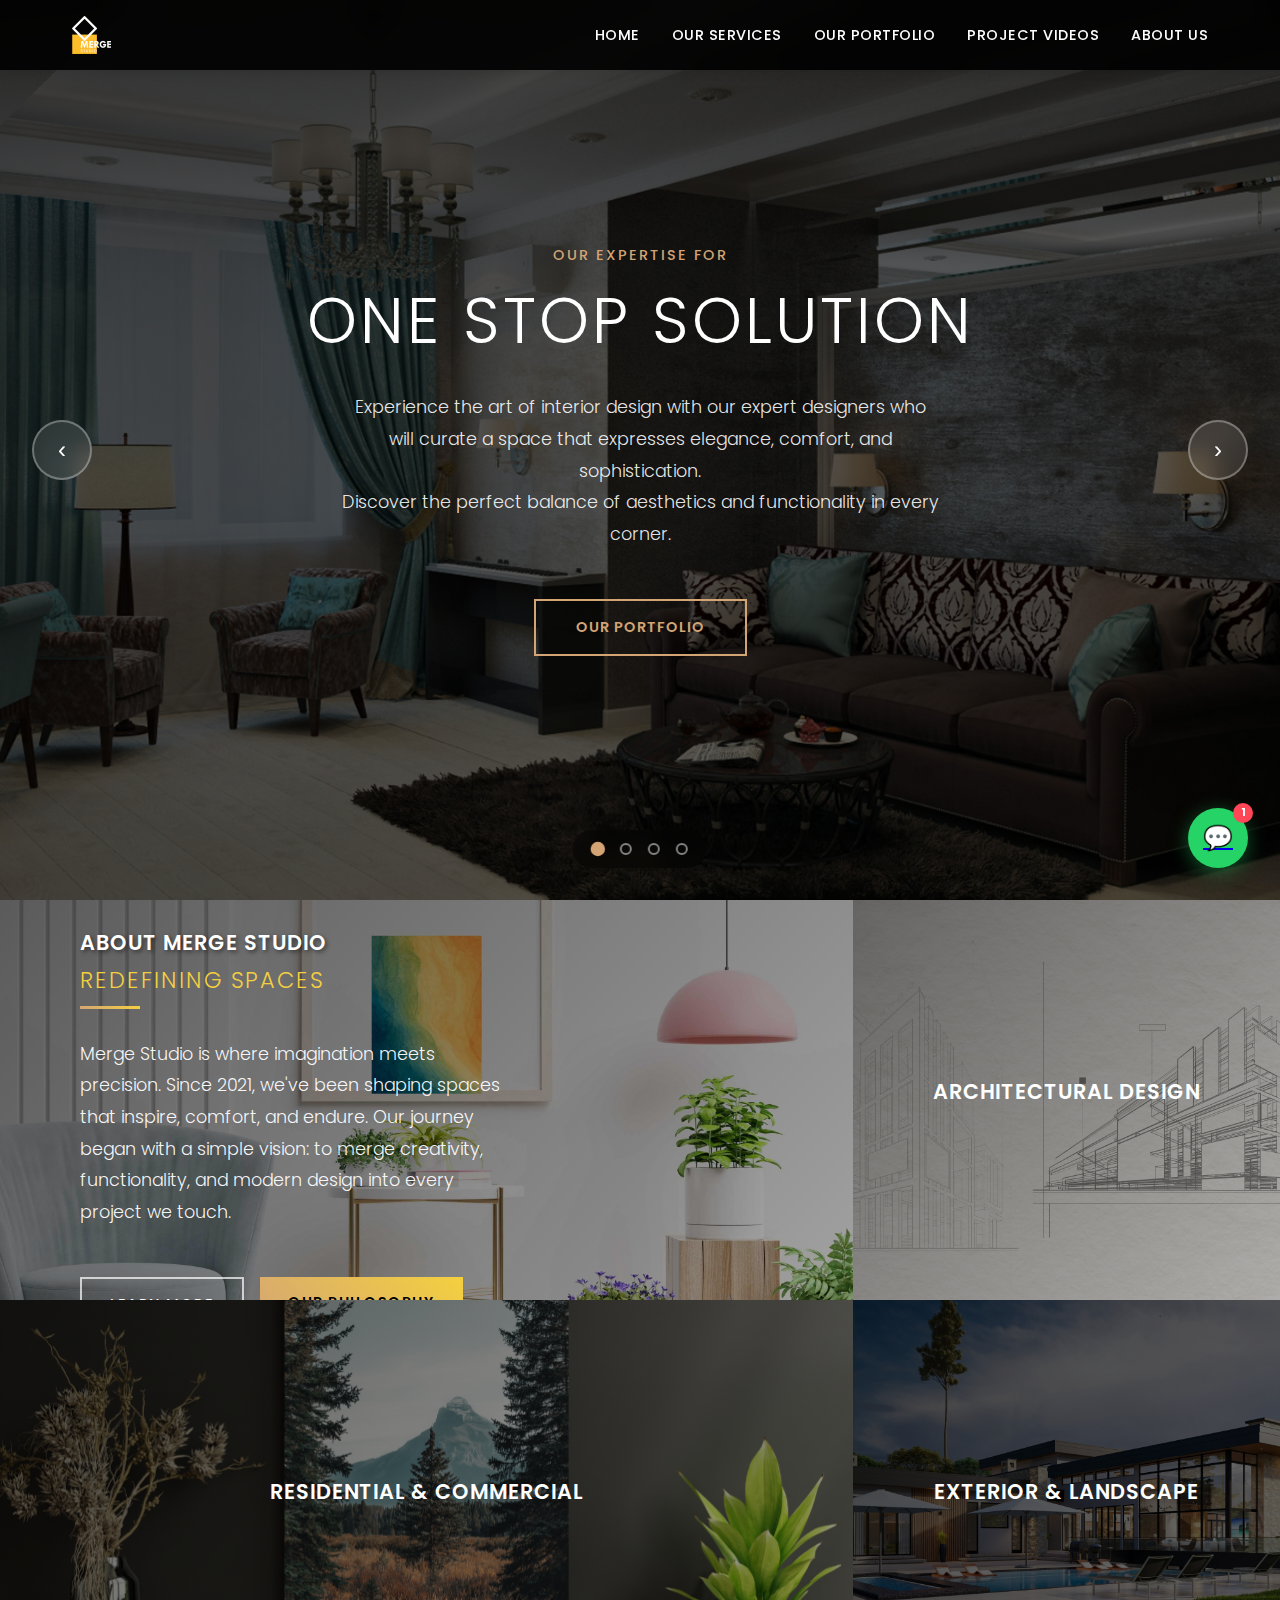
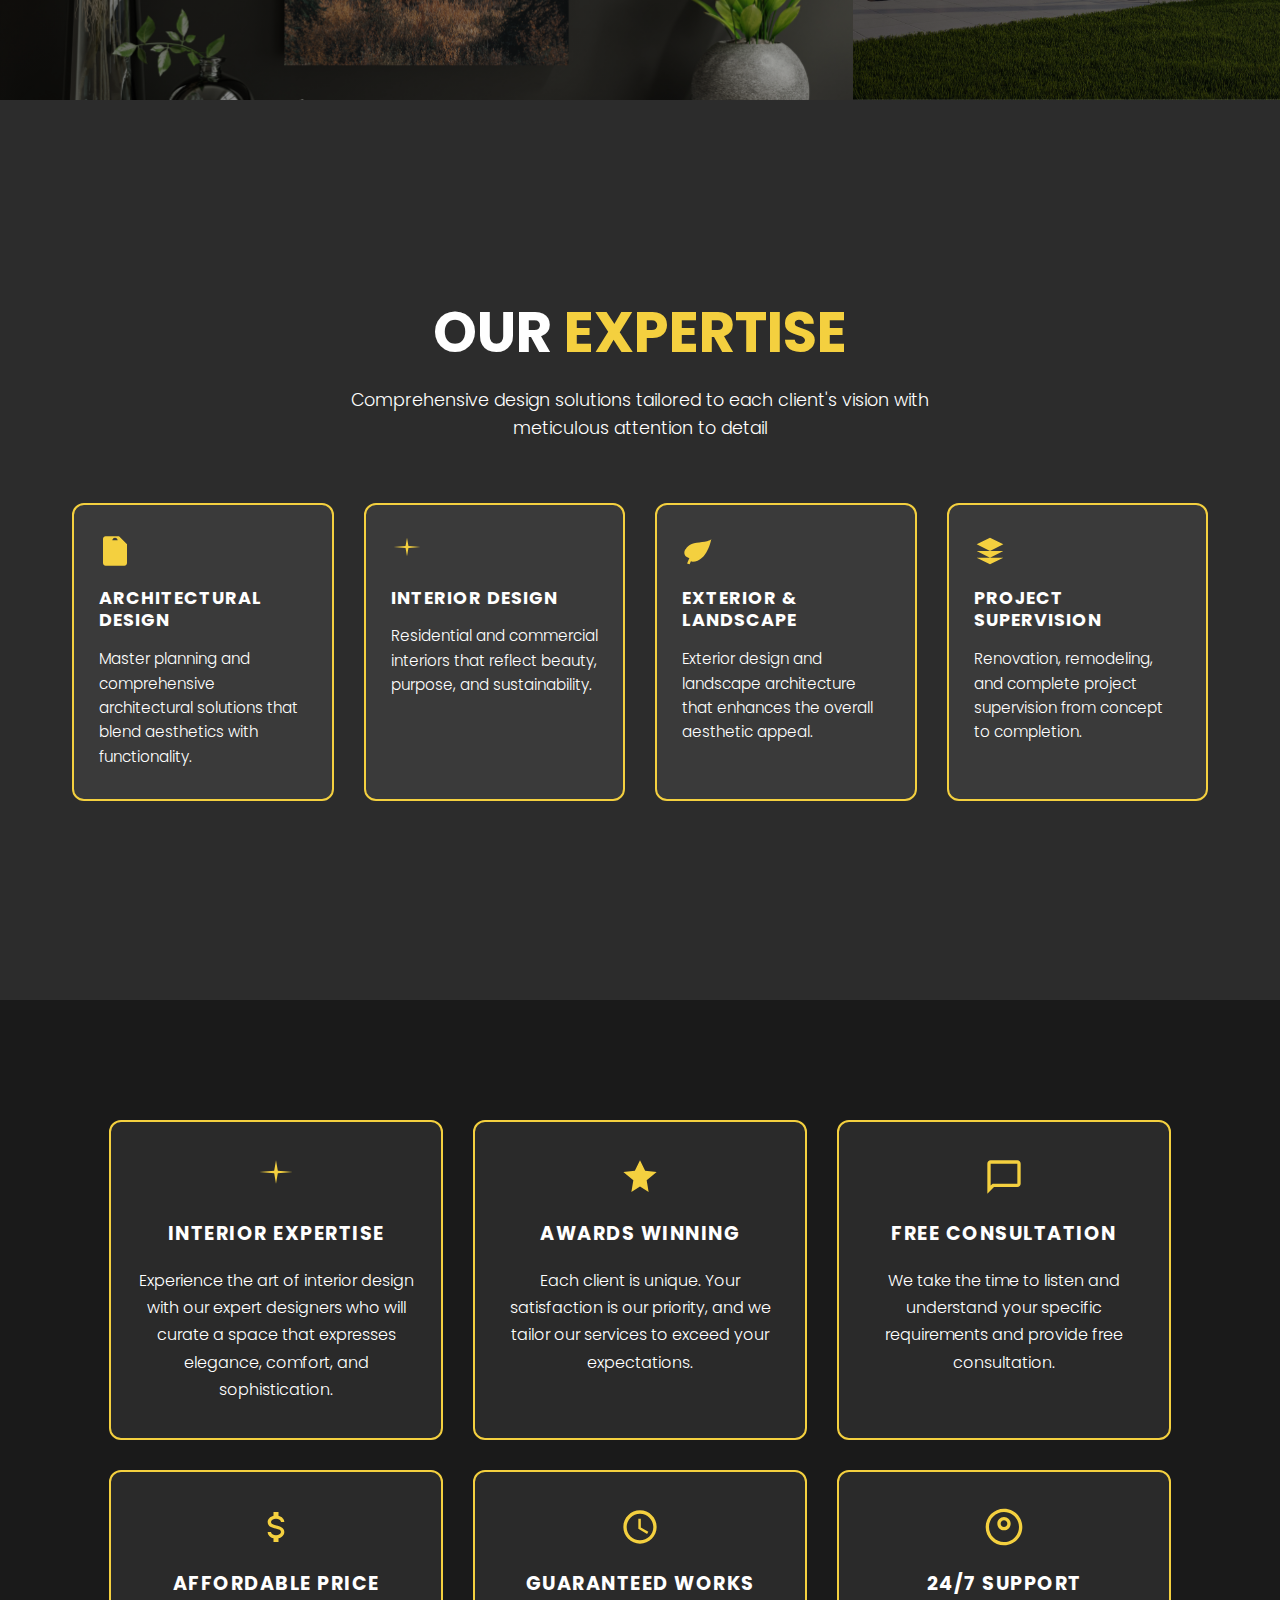
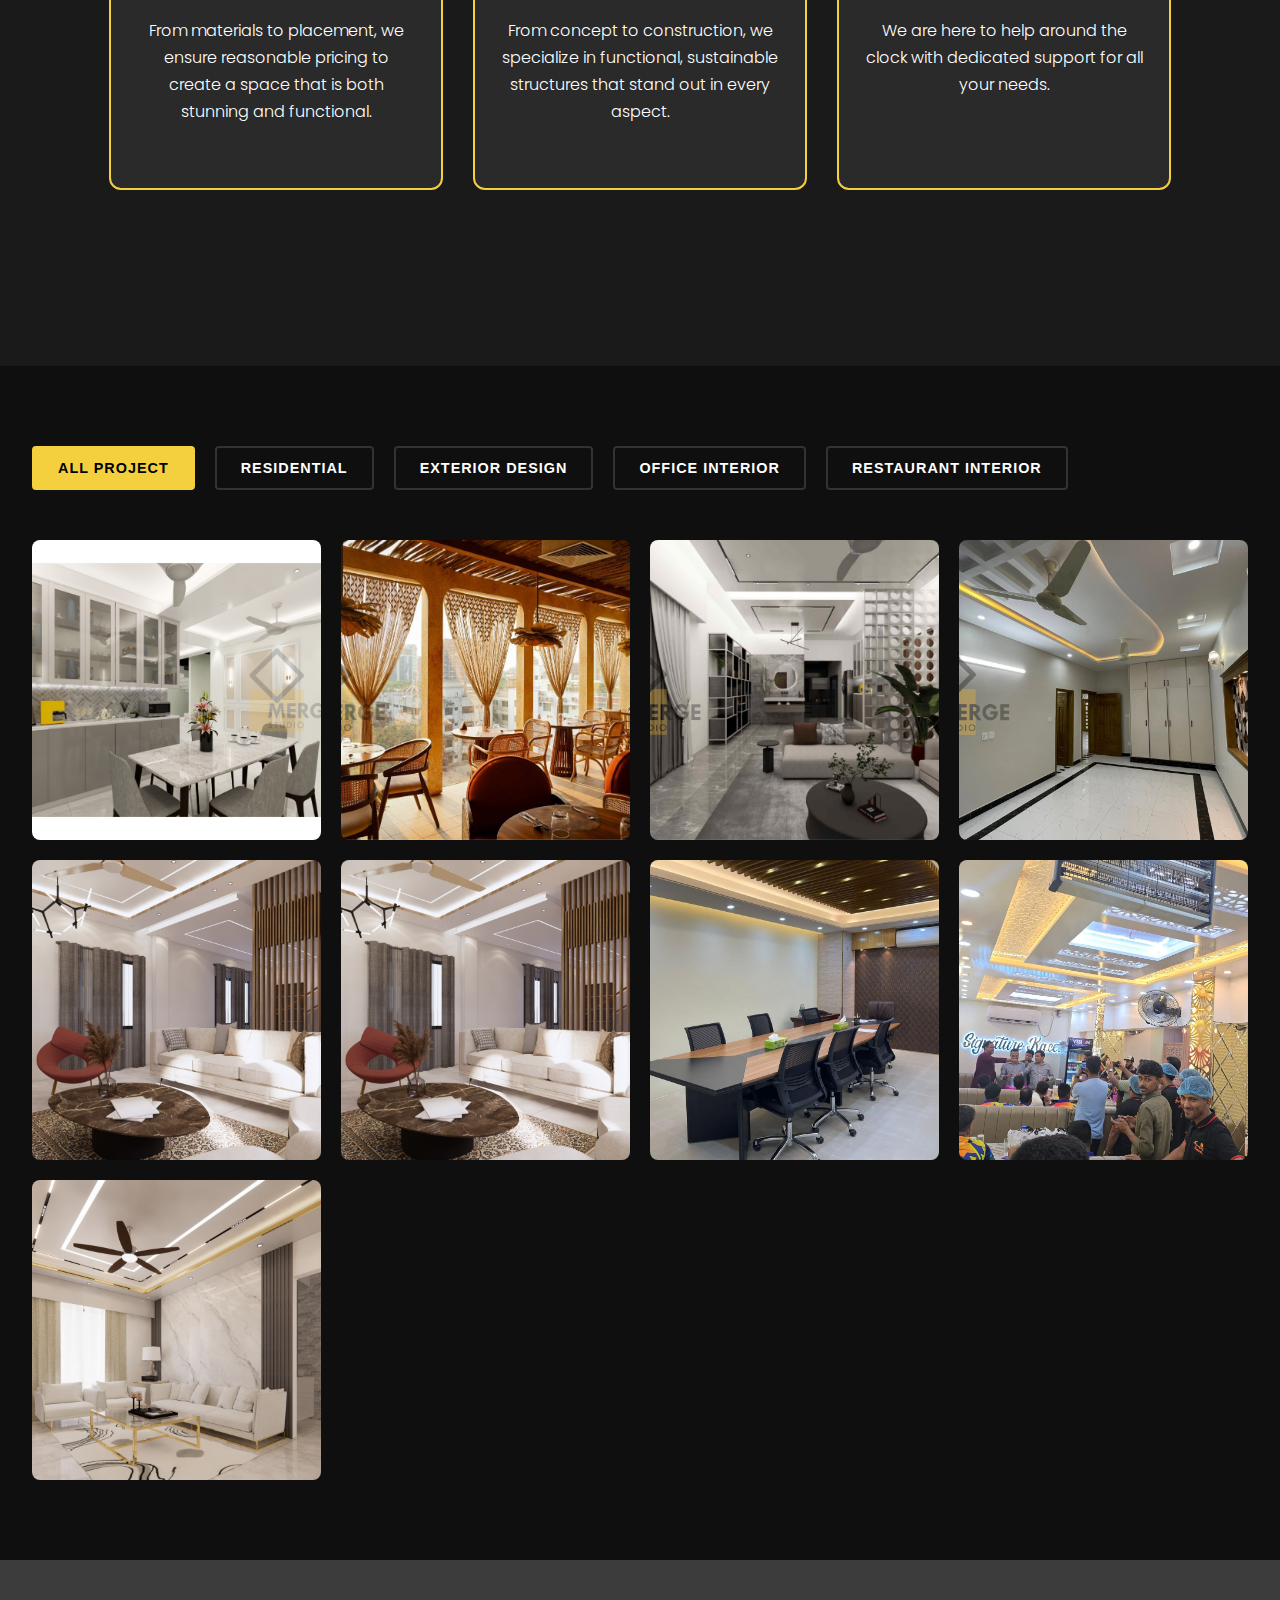
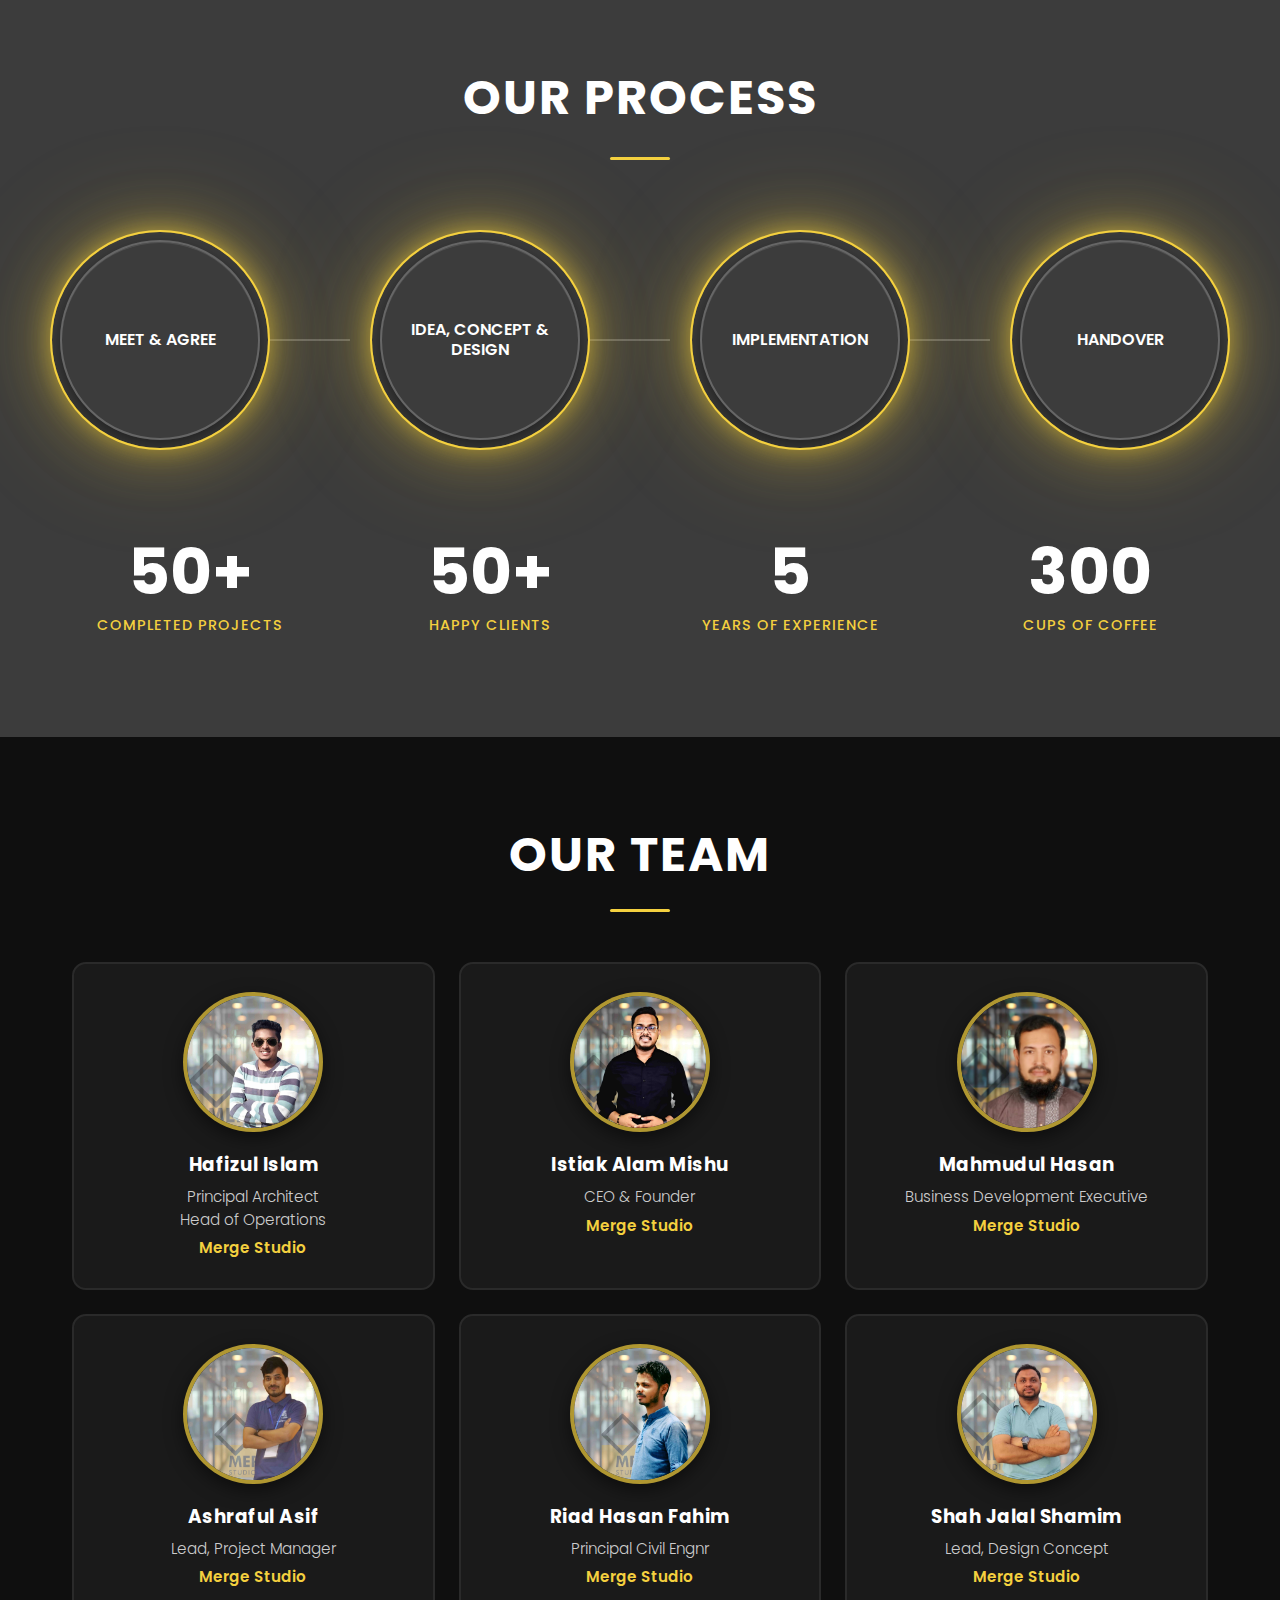
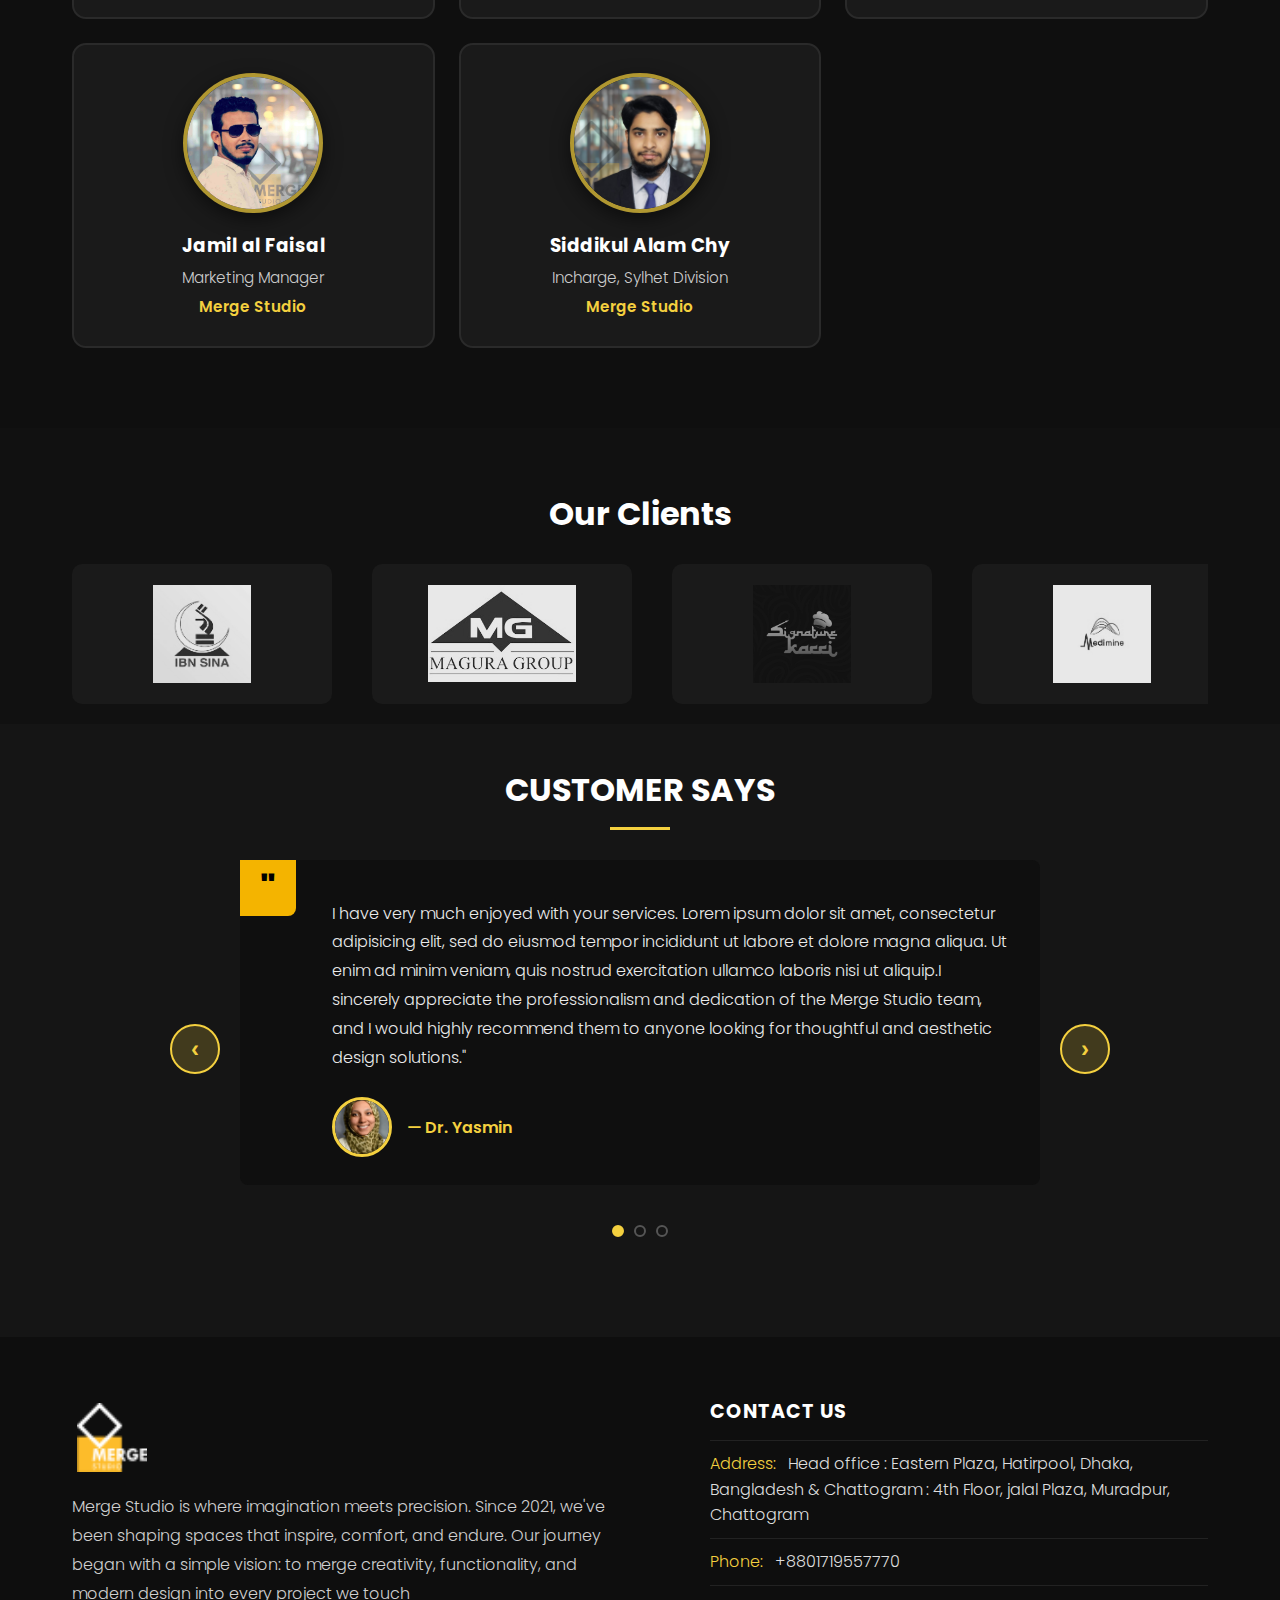
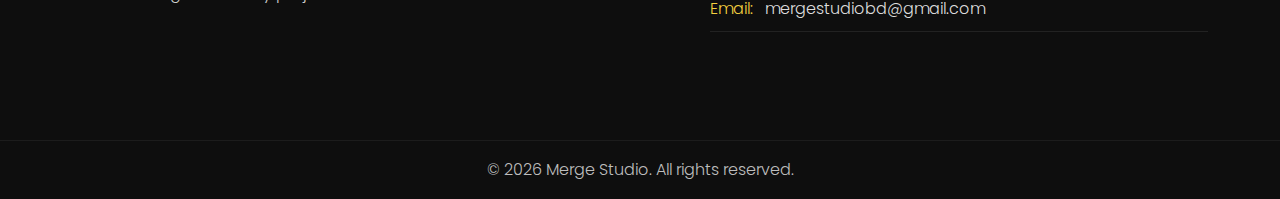
<file: index.html>
<!DOCTYPE html>
<html lang="en">

<head>
    <meta charset="UTF-8">
    <meta name="viewport" content="width=device-width, initial-scale=1.0, user-scalable=no">
    <meta http-equiv="X-UA-Compatible" content="IE=edge">
    <title>Merge Studio</title>
    <!-- Load Font Awesome before custom styles -->
    <link rel="stylesheet" href="https://cdnjs.cloudflare.com/ajax/libs/font-awesome/6.4.0/css/all.min.css" integrity="sha512-pM6H+O6HCqZb2yfS5WJYWFd9LyQz+6YCsYVRcSjQYWGJCWFnfFdQ5RIJcKgc2wbET3QHl0ka5e6Hc4lAfQYjNA==" crossorigin="anonymous" referrerpolicy="no-referrer" />
    <link rel="stylesheet" href="styles.css">
    <link rel="shortcut icon" href="image/Logo.png" type="image/x-icon">
    <link rel="preconnect" href="https://fonts.googleapis.com">
    <link rel="preconnect" href="https://fonts.gstatic.com" crossorigin>
</head>

<body>
    <!-- Navigation -->
    <nav class="navbar">
        <div class="nav-container">
            <div class="logo">
                <img src="image/Logo.png" alt="IDEALIST Logo" class="logo-image">
            </div>
            <ul class="nav-menu">
                <li class="nav-item">
                    <a href="#hero" class="nav-link">HOME</a>
                </li>
                <li class="nav-item">
                    <a href="services.html" class="nav-link">OUR SERVICES</a>
                </li>
                <li class="nav-item">
                    <a href="portfolio.html" class="nav-link">OUR PORTFOLIO</a>
                </li>
                <li class="nav-item">
                    <a href="videos.html" class="nav-link">PROJECT VIDEOS</a>
                </li>
                <li class="nav-item">
                    <a href="about.html" class="nav-link">ABOUT US</a>
                </li>
            </ul>
            <div class="hamburger">
                <span class="bar"></span>
                <span class="bar"></span>
                <span class="bar"></span>
            </div>
        </div>
    </nav>

    <!-- Hero Section -->
    <section class="hero" id="hero">
        <div class="hero-overlay"></div>
        <div class="hero-content">
            <div class="hero-text">
                <p class="hero-subtitle">OUR EXPERTISE FOR</p>
                <h1 class="hero-title">ONE STOP SOLUTION</h1>
                <p class="hero-description">
                    Experience the art of interior design with our expert designers who will curate a space that
                    expresses elegance, comfort, and sophistication.<br>
                    Discover the perfect balance of aesthetics and functionality in every corner.
                </p>
                <a href="#portfolio" class="cta-button">OUR PORTFOLIO</a>
            </div>
        </div>

        <!-- Navigation Arrows -->
        <button class="nav-arrow nav-arrow-left" id="prevSlide">
            <span>&#8249;</span>
        </button>
        <button class="nav-arrow nav-arrow-right" id="nextSlide">
            <span>&#8250;</span>
        </button>

        <!-- Slide Indicators -->
        <div class="slide-indicators">
            <button class="indicator active" data-slide="0"></button>
            <button class="indicator" data-slide="1"></button>
            <button class="indicator" data-slide="2"></button>
            <button class="indicator" data-slide="3"></button>
        </div>
    </section>

    <!-- Studio Showcase Section -->
    <section class="studio-showcase" id="studio-showcase">
        <div class="showcase-grid">
            <div class="showcase-card">
                <!-- ABOUT MERGE STUDIO -->
                <div class="showcase-image" style="background-image: url('image/about-bg.jpg');">
                    <div class="showcase-overlay">
                        <div class="showcase-content">
                            <h2 class="showcase-title">ABOUT MERGE STUDIO</h2>
                            <h3 class="showcase-subtitle">REDEFINING SPACES</h3>
                            <p class="showcase-description">
                                Merge Studio is where imagination meets precision. Since 2021, we've been shaping spaces that inspire, comfort, and endure. Our journey began with a simple vision: to merge creativity, functionality, and modern design into every project we touch.</p>
                            <div class="showcase-buttons">
                                <a href="#" class="btn-outline">Learn More</a>
                                <a href="#" class="btn-primary">OUR PHILOSOPHY</a>
                            </div>
                        </div>
                    </div>
                </div>
            </div>
            <div class="showcase-card">
                <div class="showcase-image" style="background-image: url('image/Architectural.png');">
                    <div class="showcase-overlay">
                        <div class="showcase-content">
                            <h3 class="showcase-title">ARCHITECTURAL DESIGN</h3>
                        </div>
                    </div>
                </div>
            </div>
            <div class="showcase-card">
                <!-- Residential & Commercial Image Card -->
                <div class="showcase-image" style="background-image: url('image/Photography\ .png');">
                    <div class="showcase-overlay">
                        <div class="showcase-content">
                            <h3 class="showcase-title">RESIDENTIAL & COMMERCIAL</h3>
                        </div>
                    </div>
                </div>
            </div>
            <div class="showcase-card">
                <div class="showcase-image" style="background-image: url('image/Modern.png');">
                    <div class="showcase-overlay">
                        <div class="showcase-content">
                            <h3 class="showcase-title">EXTERIOR & LANDSCAPE</h3>
                        </div>
                    </div>
                </div>
            </div>
        </div>
    </section>

    <!-- Our Expertise Section -->
    <section class="expertise-section" id="expertise">
        <div class="expertise-container">
            <div class="expertise-header">
                <h2 class="expertise-title">
                    <span class="title-our">OUR</span>
                    <span class="title-expertise">EXPERTISE</span>
                </h2>
                <p class="expertise-description">
                    Comprehensive design solutions tailored to each client's vision with meticulous attention to detail
                </p>
            </div>

            <div class="expertise-cards">
                <div class="expertise-card">
                    <div class="expertise-icon">
                        <svg width="24" height="24" viewBox="0 0 24 24" fill="none" xmlns="http://www.w3.org/2000/svg">
                            <path
                                d="M12 2C13.1 2 14 2.9 14 4C14 5.1 13.1 6 12 6C10.9 6 10 5.1 10 4C10 2.9 10.9 2 12 2ZM21 9V7L15 1H5C3.89 1 3 1.89 3 3V21C3 22.11 3.89 23 5 23H19C20.11 23 21 22.11 21 21V9M19 9H14V4H5V21H19V9Z"
                                fill="#f4d03f" />
                        </svg>
                    </div>
                    <h3 class="expertise-card-title">ARCHITECTURAL DESIGN</h3>
                    <p class="expertise-card-description">
                        Master planning and comprehensive architectural solutions that blend aesthetics with
                        functionality.
                    </p>
                </div>

                <div class="expertise-card">
                    <div class="expertise-icon">
                        <svg width="24" height="24" viewBox="0 0 24 24" fill="none" xmlns="http://www.w3.org/2000/svg">
                            <path d="M12 2L13.09 8.26L22 9L13.09 9.74L12 16L10.91 9.74L2 9L10.91 8.26L12 2Z"
                                fill="#f4d03f" />
                        </svg>
                    </div>
                    <h3 class="expertise-card-title">INTERIOR DESIGN</h3>
                    <p class="expertise-card-description">
                        Residential and commercial interiors that reflect beauty, purpose, and sustainability.
                    </p>
                </div>

                <div class="expertise-card">
                    <div class="expertise-icon">
                        <svg width="24" height="24" viewBox="0 0 24 24" fill="none" xmlns="http://www.w3.org/2000/svg">
                            <path
                                d="M17 8C8 10 5.9 16.17 3.82 21.34L5.71 22L6.66 19.7C7.14 19.87 7.64 20 8 20C19 20 22 3 22 3C21 5 14 5.25 9 6.25C4 7.25 2 11.5 2 13.5C2 15.5 3.75 17.25 6 17.25C7.12 17.25 8.19 16.81 9 16.12C9.81 15.43 10.25 14.36 10.25 13.25C10.25 12.13 9.81 11.06 9 10.37C8.19 9.68 7.12 9.25 6 9.25C4.88 9.25 3.81 9.69 3 10.38C2.19 11.07 1.75 12.14 1.75 13.25C1.75 14.36 2.19 15.43 3 16.12C3.81 16.81 4.88 17.25 6 17.25Z"
                                fill="#f4d03f" />
                        </svg>
                    </div>
                    <h3 class="expertise-card-title">EXTERIOR & LANDSCAPE</h3>
                    <p class="expertise-card-description">
                        Exterior design and landscape architecture that enhances the overall aesthetic appeal.
                    </p>
                </div>

                <div class="expertise-card">
                    <div class="expertise-icon">
                        <svg width="24" height="24" viewBox="0 0 24 24" fill="none" xmlns="http://www.w3.org/2000/svg">
                            <path d="M12 2L2 7L12 12L22 7L12 2ZM2 17L12 22L22 17M2 12L12 17L22 12" fill="#f4d03f" />
                        </svg>
                    </div>
                    <h3 class="expertise-card-title">PROJECT SUPERVISION</h3>
                    <p class="expertise-card-description">
                        Renovation, remodeling, and complete project supervision from concept to completion.
                    </p>
                </div>
            </div>
        </div>
    </section>

    <!-- Services Features Section -->
    <section class="services-features" id="services-features">
        <div class="services-container">
            <div class="services-grid">
                <div class="service-card">
                    <div class="service-icon">
                        <svg width="32" height="32" viewBox="0 0 24 24" fill="none" xmlns="http://www.w3.org/2000/svg">
                            <path d="M12 2L13.09 8.26L22 9L13.09 9.74L12 16L10.91 9.74L2 9L10.91 8.26L12 2Z"
                                fill="#f4d03f" />
                        </svg>
                    </div>
                    <h3 class="service-title">INTERIOR EXPERTISE</h3>
                    <p class="service-description">
                        Experience the art of interior design with our expert designers who will curate a space that
                        expresses elegance, comfort, and sophistication.
                    </p>
                </div>

                <div class="service-card">
                    <div class="service-icon">
                        <svg width="32" height="32" viewBox="0 0 24 24" fill="none" xmlns="http://www.w3.org/2000/svg">
                            <path d="M12 2L15.09 8.26L22 9L16 14L17.18 21L12 17.77L6.82 21L8 14L2 9L8.91 8.26L12 2Z"
                                fill="#f4d03f" />
                        </svg>
                    </div>
                    <h3 class="service-title">AWARDS WINNING</h3>
                    <p class="service-description">
                        Each client is unique. Your satisfaction is our priority, and we tailor our services to exceed
                        your expectations.
                    </p>
                </div>

                <div class="service-card">
                    <div class="service-icon">
                        <svg width="32" height="32" viewBox="0 0 24 24" fill="none" xmlns="http://www.w3.org/2000/svg">
                            <path
                                d="M20 2H4C2.9 2 2 2.9 2 4V22L6 18H20C21.1 18 22 17.1 22 16V4C22 2.9 21.1 2 20 2ZM20 16H5.17L4 17.17V4H20V16Z"
                                fill="#f4d03f" />
                        </svg>
                    </div>
                    <h3 class="service-title">FREE CONSULTATION</h3>
                    <p class="service-description">
                        We take the time to listen and understand your specific requirements and provide free
                        consultation.
                    </p>
                </div>

                <div class="service-card">
                    <div class="service-icon">
                        <svg width="32" height="32" viewBox="0 0 24 24" fill="none" xmlns="http://www.w3.org/2000/svg">
                            <path
                                d="M7 15H9C9 16.08 10.37 17 12 17S15 16.08 15 15C15 13.9 13.96 13.5 11.76 12.97C9.64 12.44 7 11.78 7 9C7 7.21 8.47 5.69 10.5 5.18V3H13.5V5.18C15.53 5.69 17 7.21 17 9H15C15 7.92 13.63 7 12 7S9 7.92 9 9C9 10.1 10.04 10.5 12.24 11.03C14.36 11.56 17 12.22 17 15C17 16.79 15.53 18.31 13.5 18.82V21H10.5V18.82C8.47 18.31 7 16.79 7 15Z"
                                fill="#f4d03f" />
                        </svg>
                    </div>
                    <h3 class="service-title">AFFORDABLE PRICE</h3>
                    <p class="service-description">
                        From materials to placement, we ensure reasonable pricing to create a space that is both
                        stunning and functional.
                    </p>
                </div>

                <div class="service-card">
                    <div class="service-icon">
                        <svg width="32" height="32" viewBox="0 0 24 24" fill="none" xmlns="http://www.w3.org/2000/svg">
                            <path
                                d="M12 2C6.48 2 2 6.48 2 12S6.48 22 12 22 22 17.52 22 12 17.52 2 12 2ZM12 20C7.59 20 4 16.41 4 12S7.59 4 12 4 20 7.59 20 12 16.41 20 12 20ZM12.5 7H11V13L16.25 16.15L17 14.92L12.5 12.25V7Z"
                                fill="#f4d03f" />
                        </svg>
                    </div>
                    <h3 class="service-title">GUARANTEED WORKS</h3>
                    <p class="service-description">
                        From concept to construction, we specialize in functional, sustainable structures that stand out
                        in every aspect.
                    </p>
                </div>

                <div class="service-card">
                    <div class="service-icon">
                        <svg width="32" height="32" viewBox="0 0 24 24" fill="none" xmlns="http://www.w3.org/2000/svg">
                            <path
                                d="M12 1C5.93 1 1 5.93 1 12S5.93 23 12 23 23 18.07 23 12 18.07 1 12 1ZM12 21C7.04 21 3 16.96 3 12S7.04 3 12 3 21 7.04 21 12 16.96 21 12 21ZM12 6C9.79 6 8 7.79 8 10S9.79 14 12 14 16 12.21 16 10 14.21 6 12 6ZM12 12C10.9 12 10 11.1 10 10S10.9 8 12 8 14 8.9 14 10 13.1 12 12 12Z"
                                fill="#f4d03f" />
                        </svg>
                    </div>
                    <h3 class="service-title">24/7 SUPPORT</h3>
                    <p class="service-description">
                        We are here to help around the clock with dedicated support for all your needs.
                    </p>
                </div>
            </div>
        </div>
    </section>

    <!-- Portfolio Section -->
    <section class="portfolio-section" id="portfolio">
        <div class="portfolio-container">
            <div class="portfolio-header">
                <div class="portfolio-filters">
                    <button class="filter-btn active" data-filter="all">ALL PROJECT</button>
                    <button class="filter-btn" data-filter="apartment">Residential</button>
                    <button class="filter-btn" data-filter="exterior">EXTERIOR DESIGN</button>
                    <button class="filter-btn" data-filter="office">OFFICE INTERIOR</button>
                    <button class="filter-btn" data-filter="restaurant">RESTAURANT INTERIOR</button>
                </div>
            </div>

            <div class="portfolio-grid">
                <div class="portfolio-item apartment" data-category="apartment">
                    <div class="portfolio-image">
                        <img src="image/Arman_uddin.png" alt="Modern Apartment Interior">
                        <div class="portfolio-overlay">
                            <div class="portfolio-content">
                                <h3>Satkania Project 10</h3>
                                <p>Arman Uddin Duplex House</p>
                            </div>
                        </div>
                    </div>
                </div>

                <div class="portfolio-item office" data-category="office">
                    <div class="portfolio-image">
                        <img src="image/Restaurant.jpg" alt="Office Interior Design">
                        <div class="portfolio-overlay">
                            <div class="portfolio-content">
                                <h3>Restaurant </h3>
                                <p>Interior Project</p>
                            </div>
                        </div>
                    </div>
                </div>

                <div class="portfolio-item apartment" data-category="apartment">
                    <div class="portfolio-image">
                        <img src="image/Banasree_Dhaka.jpg" alt="Luxury Living Room">
                        <div class="portfolio-overlay">
                            <div class="portfolio-content">
                                <h3>Banasree Dhaka</h3>
                                <p>Dr. ratan Residential House</p>
                            </div>
                        </div>
                    </div>
                </div>

                <div class="portfolio-item apartment" data-category="apartment">
                    <div class="portfolio-image">
                        <img src="image/Shafiul_Hoque.png" alt="Modern Media Room">
                        <div class="portfolio-overlay">
                            <div class="portfolio-content">
                                <h3>Residential House</h3>
                                <p>Shafiul Hoque, Residential House At Bashundha R/A</p>
                            </div>
                        </div>
                    </div>
                </div>

                <div class="portfolio-item exterior" data-category="exterior">
                    <div class="portfolio-image">
                        <img src="image/Khulshi.jpg" alt="Modern Building Exterior">
                        <div class="portfolio-overlay">
                            <div class="portfolio-content">
                                <h3>Project Khulshi</h3>
                                <p>Dr. yasmin akter mam, South khulshi, Road-01</p>
                            </div>
                        </div>
                    </div>
                </div>
                <div class="portfolio-item exterior" data-category="exterior">
                    <div class="portfolio-image">
                        <img src="image/Khulshi.jpg" alt="Modern Building Exterior">
                        <div class="portfolio-overlay">
                            <div class="portfolio-content">
                                <h3>Commercial Building</h3>
                                <p>Commercial Building</p>
                            </div>
                        </div>
                    </div>
                </div>
                <div class="portfolio-item office" data-category="office">
                    <div class="portfolio-image">
                        <img src="image/younoos_centre.jpg" alt="Home Office Design">
                        <div class="portfolio-overlay">
                            <div class="portfolio-content">
                                <h3>Magura group</h3>
                                <p>younoos centre</p>
                            </div>
                        </div>
                    </div>
                </div>

                <div class="portfolio-item office" data-category="office">
                    <div class="portfolio-image">
                        <img src="image/Bahaddarhat_Chattogram.jpg" alt="Corporate Office">
                        <div class="portfolio-overlay">
                            <div class="portfolio-content">
                                <h3>Signature kacch</h3>
                                <p>Bahaddarhat Chattogram</p>
                            </div>
                        </div>
                    </div>
                </div>

                <div class="portfolio-item apartment" data-category="apartment">
                    <div class="portfolio-image">
                        <img src="image/dhanmondi_project.jpg" alt="Bedroom Design">
                        <div class="portfolio-overlay">
                            <div class="portfolio-content">
                                <h3>Dhanmondi project</h3>
                                <p>Client Zawad Mohammad</p>
                            </div>
                        </div>
                    </div>
                </div>
            </div>
        </div>
    </section>



    <!-- Our Process Section -->
    <section class="process-section" id="process">
        <div class="process-container">
            <div class="process-header">
                <h2 class="process-title">OUR PROCESS</h2>
                <div class="process-divider"></div>
            </div>

            <div class="process-steps">
                <div class="process-step">
                    <div class="step-circle" data-step="1">
                        <h3 class="step-title">MEET & AGREE</h3>
                    </div>
                    <div class="step-line"></div>
                </div>

                <div class="process-step">
                    <div class="step-circle step-circle-active" data-step="2">
                        <h3 class="step-title">IDEA, CONCEPT & DESIGN</h3>
                    </div>
                    <div class="step-line"></div>
                </div>

                <div class="process-step">
                    <div class="step-circle step-circle-active" data-step="3">
                        <h3 class="step-title">IMPLEMENTATION</h3>
                    </div>
                    <div class="step-line"></div>
                </div>

                <div class="process-step">
                    <div class="step-circle step-circle-active" data-step="4">
                        <h3 class="step-title">HANDOVER</h3>
                    </div>
                </div>
            </div>

            <div class="process-stats">
                <div class="stat-item">
                    <h3 class="stat-number">50+</h3>
                    <p class="stat-label">COMPLETED PROJECTS</p>
                </div>

                <div class="stat-item">
                    <h3 class="stat-number">50+</h3>
                    <p class="stat-label">HAPPY CLIENTS</p>
                </div>

                <div class="stat-item">
                    <h3 class="stat-number">5</h3>
                    <p class="stat-label">YEARS OF EXPERIENCE</p>
                </div>

                <div class="stat-item">
                    <h3 class="stat-number">300</h3>
                    <p class="stat-label">CUPS OF COFFEE</p>
                </div>
            </div>
        </div>
    </section>

    <!-- Our Team Section -->
    <section class="team-section" id="team">
        <div class="team-container">
            <div class="team-header">
                <h2 class="team-title">OUR TEAM</h2>
                <div class="process-divider"></div>
            </div>

            <div class="team-grid">
                <div class="team-card">
                    <img class="team-photo" src="image/Hafizul.jpg" alt="Hafizul Islam" />
                    <h3 class="team-name">Hafizul Islam</h3>
                    <p class="team-role">Principal Architect</p>
                    <p class="team-role">Head of Operations</p>
                    <p class="team-org">Merge Studio</p>
                </div>

                <div class="team-card">
                    <img class="team-photo" src="image/Ashraful.jpg" alt="Istiak Alam Mishu" />
                    <h3 class="team-name">Istiak Alam Mishu</h3>
                    <p class="team-role">CEO & Founder</p>
                    <p class="team-org">Merge Studio</p>
                </div>

                <div class="team-card">
                    <img class="team-photo" src="image/Mahmudul.jpg" alt="Mahmudul Hasan" />
                    <h3 class="team-name">Mahmudul Hasan</h3>
                    <p class="team-role">Business Development Executive</p>
                    <p class="team-org">Merge Studio</p>
                </div>

                <div class="team-card">
                    <img class="team-photo" src="image/fahim1.jpg" alt="Ashraful Asif" />
                    <h3 class="team-name">Ashraful Asif</h3>
                    <p class="team-role">Lead, Project Manager</p>
                    <p class="team-org">Merge Studio</p>
                </div>

                <div class="team-card">
                    <img class="team-photo" src="image/Fahim.jpg" alt="Riad Hasan Fahim" />
                    <h3 class="team-name">Riad Hasan Fahim</h3>
                    <p class="team-role">Principal Civil Engnr</p>
                    <p class="team-org">Merge Studio</p>
                </div>

                <div class="team-card">
                    <img class="team-photo" src="image/Shamim.jpg" alt="Shah Jalal Shamim" />
                    <h3 class="team-name">Shah Jalal Shamim</h3>
                    <p class="team-role">Lead, Design Concept</p>
                    <p class="team-org">Merge Studio</p>
                </div>
                <div class="team-card">
                    <img class="team-photo" src="image/Jamil.jpg" alt="Jamil al Faisal" />
                    <h3 class="team-name">Jamil al Faisal</h3>
                    <p class="team-role">Marketing Manager</p>
                    <p class="team-org">Merge Studio</p>
                </div>
                <div class="team-card">
                    <img class="team-photo" src="image/Siddikul.png" alt="Siddikul Alam Chy" />
                    <h3 class="team-name">Siddikul Alam Chy</h3>
                    <p class="team-role">Incharge, Sylhet Division</p>
                    <p class="team-org">Merge Studio</p>
                </div>
            </div>
        </div>
    </section>
    <!-- Clients Section -->
    <section class="clients-section" id="clients">
        <div class="clients-container">
            <h2 class="clients-title">Our Clients</h2>
            <div class="clients-slider">
                <div class="clients-track">
                    <div class="client-logo"><img src="image/ibne.jpg" alt="Client 2"></div>
                    <div class="client-logo"><img src="image/say2.jpg" alt="Client 3"></div>
                    <div class="client-logo"><img src="image/say3.jpg" alt="Client 4"></div>
                    <div class="client-logo"><img src="image/say4.jpg" alt="Client 5"></div>

                </div>
            </div>
        </div>
    </section>

    <!-- Testimonials Section -->
    <section class="testimonials-section" id="testimonials">
        <div class="testimonials-container">
            <h2 class="testimonials-title">CUSTOMER SAYS</h2>
            <div class="testimonials-divider"></div>
            <div class="testimonials-slider">
                <div class="testimonials-track" id="testimonialsTrack">
                    <div class="testimonial-card active">
                        <div class="quote-badge">"</div>
                        <p class="testimonial-text">I have very much enjoyed with your services. Lorem ipsum dolor sit
                            amet,
                            consectetur adipisicing elit, sed do eiusmod tempor incididunt ut labore et dolore magna
                            aliqua.
                            Ut enim ad minim veniam, quis nostrud exercitation ullamco laboris nisi ut aliquip.I
                            sincerely
                            appreciate the professionalism and dedication of the Merge Studio team, and I would highly
                            recommend them to anyone looking for thoughtful and aesthetic design solutions."
                        </p>
                        <div class="testimonial-footer">
                            <img src="image/Dr-Yasmin.jpg" alt="Dr. Yasmin" class="customer-photo">
                            <p class="testimonial-author"> — Dr. Yasmin</p>
                        </div>
                    </div>
                    <div class="testimonial-card">
                        <div class="quote-badge">"</div>
                        <p class="testimonial-text">We are truly delighted with the interior design of our new
                            restaurant at Bahaddarhat, Chattogram. Merge Studio perfectly captured the essence of our
                            brand and created a space that is both welcoming and functional for our guests</p>
                        <div class="testimonial-footer">
                            <img src="image/Abir.jpg" alt="Shafiul Hoqe Abir" class="customer-photo">
                            <p class="testimonial-author">Shafiul Hoqe Abir</p>
                        </div>
                    </div>
                    <div class="testimonial-card">
                        <div class="quote-badge">"</div>
                        <p class="testimonial-text">Their team was professional, attentive to details, and committed to
                            delivering on time. We are very pleased with the outcome and grateful for their dedication.
                        </p>
                        <div class="testimonial-footer">
                            <img src="image/Kabir.jpg" alt="Humayon Kabir" class="customer-photo">
                            <p class="testimonial-author">Humayon Kabir</p>
                        </div>
                    </div>
                </div>

                <!-- Navigation Arrows -->
                <button class="testimonial-nav testimonial-prev" id="prevTestimonial">
                    <span>&#8249;</span>
                </button>
                <button class="testimonial-nav testimonial-next" id="nextTestimonial">
                    <span>&#8250;</span>
                </button>

                <!-- Dots Indicator -->
                <div class="testimonial-dots">
                    <button class="testimonial-dot active" data-slide="0"></button>
                    <button class="testimonial-dot" data-slide="1"></button>
                    <button class="testimonial-dot" data-slide="2"></button>
                </div>
            </div>
        </div>
    </section>
    <!-- WhatsApp Float Button -->
    <div class="whatsapp-float">
        <a href="https://wa.me/+8801719557770" target="_blank">
            <div class="whatsapp-icon">
                <span>💬</span>
            </div>
            <div class="notification-badge">1</div>
        </a>
    </div>

    <!-- Footer -->
    <footer class="site-footer" id="footer">
        <div class="footer-container">
            <div class="footer-left">
                <div class="footer-logo-wrap">
                    <img src="image/Logo.png" alt="Idealist Logo" class="footer-logo">
                </div>
                <p class="footer-about">Merge Studio is where imagination meets precision. Since 2021, we've been shaping spaces that inspire, comfort, and endure. Our journey began with a simple vision: to merge creativity, functionality, and modern design into every project we touch</p>
            </div>
            <div class="footer-right">
                <h3 class="footer-heading">CONTACT US</h3>
                <ul class="footer-contact-list">
                    <li><span class="label">Address:</span> Head office : Eastern Plaza, Hatirpool, Dhaka, Bangladesh & Chattogram : 4th Floor, jalal Plaza, Muradpur, Chattogram</li>

                    <li><span class="label">Phone:</span> +8801719557770</li>
                    <li><span class="label">Email:</span> mergestudiobd@gmail.com</li>
                </ul>
                <div class="footer-social">
                    <a href="https://www.facebook.com/Merge47" target="_blank" class="social-icon"><i class="fab fa-facebook-f"></i></a>
                    <a href="https://www.instagram.com/merge_bd/" target="_blank" class="social-icon"><i class="fab fa-instagram"></i></a>
                    <a href="https://www.youtube.com/@mergebd" target="_blank" class="social-icon"><i class="fab fa-youtube"></i></a>
                </div>
            </div>
        </div>
        <div class="footer-bottom">
            <p>© <span id="year">2025</span> Merge Studio. All rights reserved.</p>
        </div>
    </footer>

    <!-- Portfolio Lightbox Modal -->
    <div class="portfolio-lightbox-modal" id="portfolioLightboxModal">
        <div class="lightbox-content">
            <button class="lightbox-close" id="closePortfolioLightbox">&times;</button>
            <div class="lightbox-grid" id="portfolioLightboxGrid">
                <!-- Images will be populated by JavaScript -->
            </div>
        </div>
    </div>

    <script src="script.js"></script>
</body>

</html>
</file>
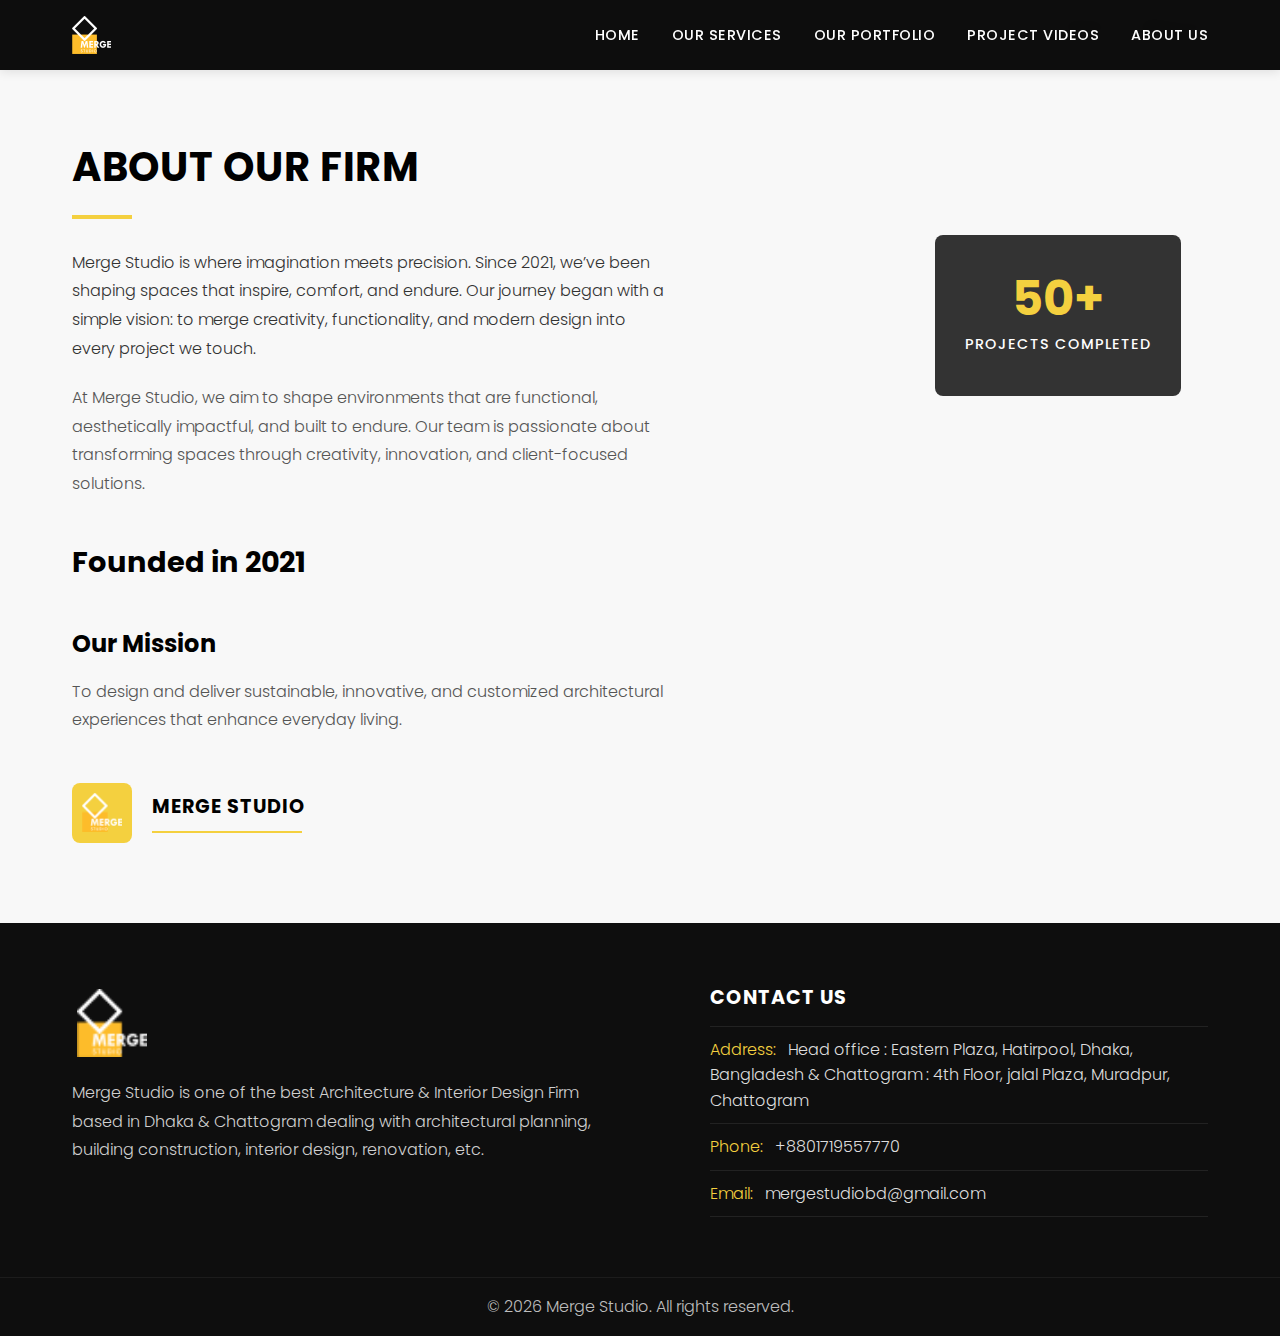
<file: about.html>
<!DOCTYPE html>
<html lang="en">
<head>
    <meta charset="UTF-8">
    <meta name="viewport" content="width=device-width, initial-scale=1.0, user-scalable=no">
    <meta http-equiv="X-UA-Compatible" content="IE=edge">
    <title>About Us - Merge Studio</title>
    <link rel="stylesheet" href="styles.css">
    <link rel="preconnect" href="https://fonts.googleapis.com">
    <link rel="preconnect" href="https://fonts.gstatic.com" crossorigin>
</head>
<body class="theme-light">
    <nav class="navbar">
        <div class="nav-container">
            <div class="logo">
                <img src="image/Logo.png" alt="Merge Studio Logo" class="logo-image">
            </div>
            <ul class="nav-menu">
                <li class="nav-item"><a href="index.html#hero" class="nav-link">HOME</a></li>
                <li class="nav-item"><a href="services.html" class="nav-link">OUR SERVICES</a></li>
                <li class="nav-item"><a href="portfolio.html" class="nav-link">OUR PORTFOLIO</a></li>
                <li class="nav-item"><a href="videos.html" class="nav-link">PROJECT VIDEOS</a></li>
                <li class="nav-item"><a href="about.html" class="nav-link">ABOUT US</a></li>
            </ul>
            <div class="hamburger">
                <span class="bar"></span>
                <span class="bar"></span>
                <span class="bar"></span>
            </div>
        </div>
    </nav>
    
    <!-- Breadcrumb -->
    <div class="breadcrumb-bar">
        <div class="breadcrumb-container">
            <a href="index.html#hero" class="breadcrumb-link">Home</a>
            <span class="breadcrumb-sep">/</span>
            <span class="breadcrumb-current">About Us</span>
        </div>
    </div>

    <!-- About Section -->
    <section class="about-section">
        <div class="about-container">
            <div class="about-content">
                <div class="about-left">
                    <h1 class="about-title">ABOUT OUR FIRM</h1>
                    <div class="about-underline"></div>
                    
                    <p class="about-intro">
                        Merge Studio is where imagination meets precision. Since 2021, we’ve been shaping spaces that inspire, comfort, and endure. Our journey began with a simple vision: to merge creativity, functionality, and modern design into every project we touch.
                    </p>
                    
                    <p class="about-description">
                        At Merge Studio, we aim to shape environments that are functional, aesthetically impactful, and built to endure. Our team is passionate about transforming spaces through creativity, innovation, and client-focused solutions.
                    </p>
                    
                    <div class="about-milestone">
                        <h2 class="milestone-title">Founded in 2021</h2>
                    </div>
                    
                    <div class="about-mission">
                        <h2 class="mission-title">Our Mission</h2>
                        <p class="mission-text">
                            To design and deliver sustainable, innovative, and customized architectural experiences that enhance everyday living.
                        </p>
                    </div>
                    
                    <div class="about-brand">
                        <div class="brand-logo">
                            <img src="image/Logo.png" alt="Merge Studio Logo" class="brand-image">
                        </div>
                        <div class="brand-text">
                            <h3 class="brand-name">MERGE STUDIO</h3>
                            <div class="brand-line"></div>
                        </div>
                    </div>
                </div>
                
                <div class="about-right">
                    <div class="stats-card">
                        <div class="stats-number">50+</div>
                        <div class="stats-label">PROJECTS COMPLETED</div>
                    </div>
                </div>
            </div>
        </div>
    </section>

    <!-- Footer -->
    <footer class="site-footer" id="footer">
        <div class="footer-container">
            <div class="footer-left">
                <div class="footer-logo-wrap">
                    <img src="image/Logo.png" alt="Merge Studio Logo" class="footer-logo">
                </div>
                <p class="footer-about">Merge Studio is one of the best Architecture & Interior Design Firm based in Dhaka & Chattogram dealing with architectural planning, building construction, interior design, renovation, etc.</p>
            </div>
            <div class="footer-right">
                <h3 class="footer-heading">CONTACT US</h3>
                <ul class="footer-contact-list">
                    <li><span class="label">Address:</span> Head office : Eastern Plaza, Hatirpool, Dhaka, Bangladesh & Chattogram : 4th Floor, jalal Plaza, Muradpur, Chattogram</li>
                    <li><span class="label">Phone:</span> +8801719557770</li>
                    <li><span class="label">Email:</span> mergestudiobd@gmail.com</li>
                </ul>
            </div>
        </div>
        <div class="footer-bottom">
            <p>© <span id="year"></span> Merge Studio. All rights reserved.</p>
        </div>
    </footer>

    <script src="script.js"></script>
</body>
</html>
</file>
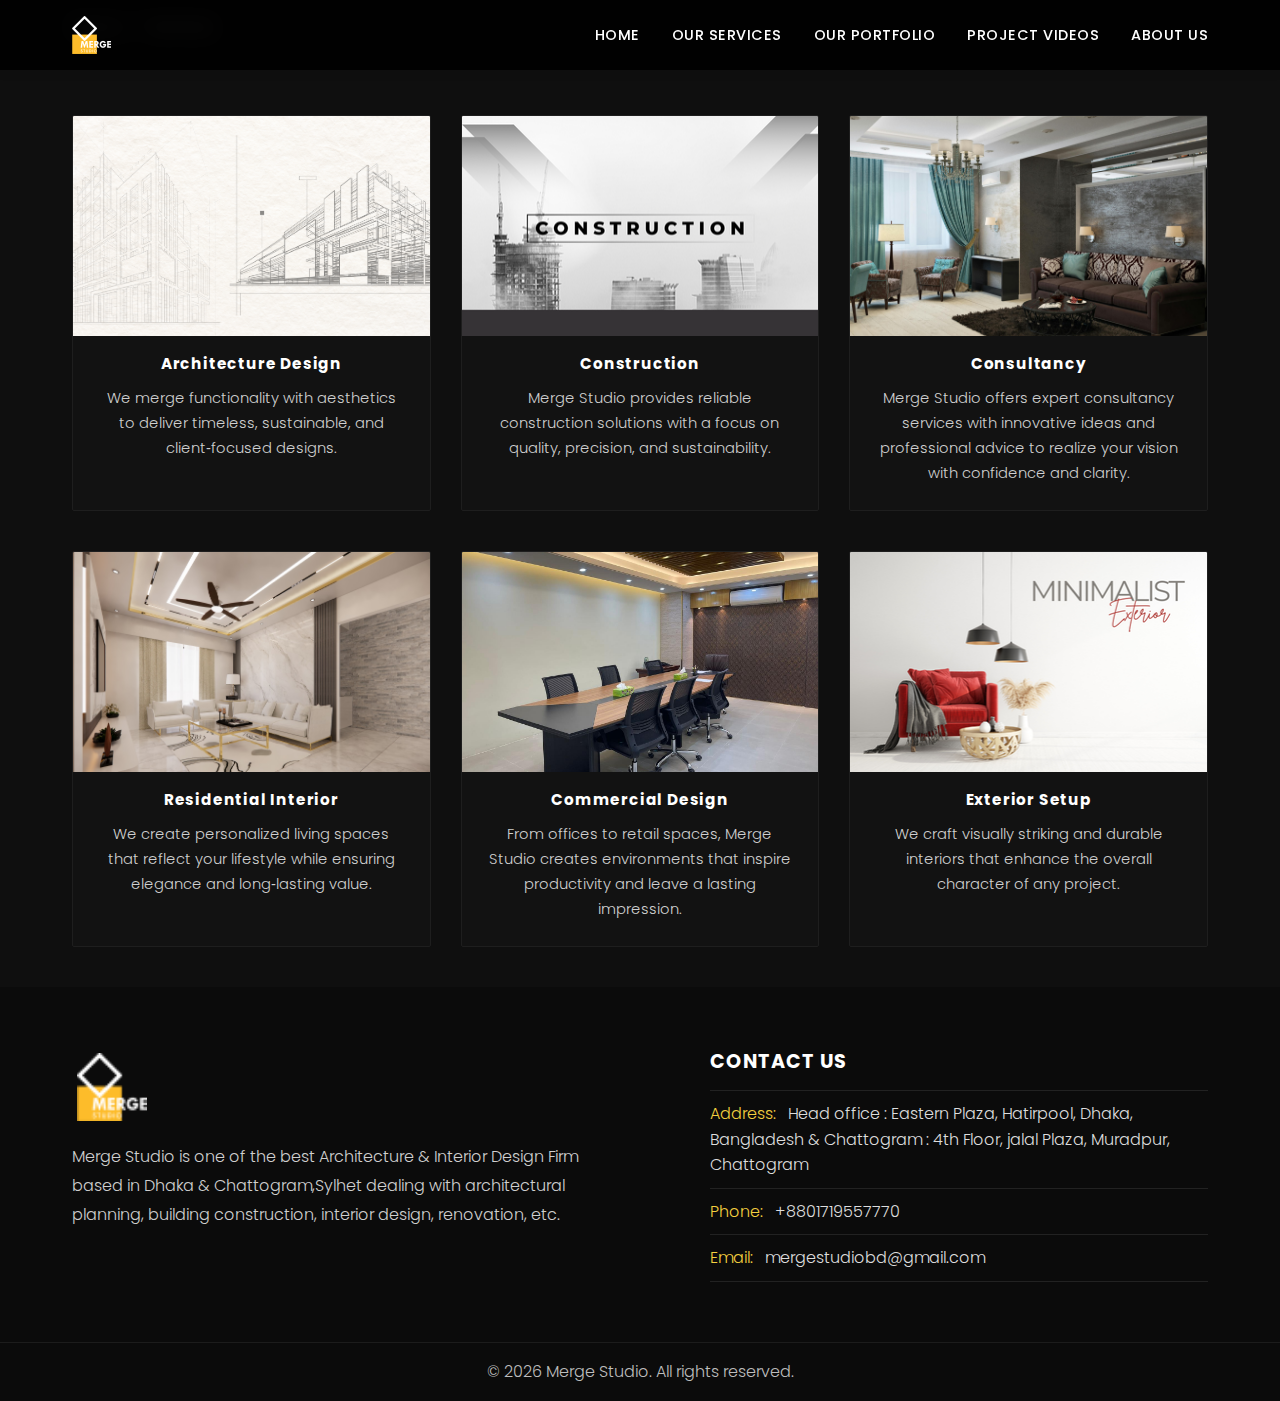
<file: services.html>
<!DOCTYPE html>
<html lang="en">
<head>
    <meta charset="UTF-8">
    <meta name="viewport" content="width=device-width, initial-scale=1.0, user-scalable=no">
    <meta http-equiv="X-UA-Compatible" content="IE=edge">
    <title>Our Services - Merge Studio</title>
    <link rel="stylesheet" href="styles.css">
    <link rel="preconnect" href="https://fonts.googleapis.com">
    <link rel="preconnect" href="https://fonts.gstatic.com" crossorigin>
</head>
<body class="theme-dark">
    <nav class="navbar">
        <div class="nav-container">
            <div class="logo">
                <img src="image/Logo.png" alt="Merge Studio Logo" class="logo-image">
            </div>
            <ul class="nav-menu">
                <li class="nav-item"><a href="index.html#hero" class="nav-link">HOME</a></li>
                <li class="nav-item"><a href="services.html" class="nav-link">OUR SERVICES</a></li>
                <li class="nav-item"><a href="portfolio.html" class="nav-link">OUR PORTFOLIO</a></li>
                <li class="nav-item"><a href="videos.html" class="nav-link">PROJECT VIDEOS</a></li>
                <li class="nav-item"><a href="about.html" class="nav-link">ABOUT US</a></li>
            </ul>
            <div class="hamburger">
                <span class="bar"></span>
                <span class="bar"></span>
                <span class="bar"></span>
            </div>
        </div>
    </nav>
    
    <!-- Breadcrumb / Home > Services -->
    <div class="breadcrumb-bar">
        <div class="breadcrumb-container">
            <a href="index.html#hero" class="breadcrumb-link">Home</a>
            <span class="breadcrumb-sep">/</span>
            <span class="breadcrumb-current">Services</span>
        </div>
    </div>
    
    <!-- Services Catalog (same-to-same) -->
    <section class="services-catalog">
        <div class="catalog-container">
            <div class="catalog-grid">
                <article class="catalog-card">
                    <div class="catalog-image">
                        <img src="image/Architectural.png" alt="Agency Interior">
                    </div>
                    <h3 class="catalog-title">Architecture Design</h3>
                    <p class="catalog-text">We merge functionality with aesthetics to deliver timeless, sustainable, and client‑focused designs.</p>
                </article>

                <article class="catalog-card">
                    <div class="catalog-image">
                        <img src="image/Construction.png" alt="Ecommerce Interior">
                    </div>
                    <h3 class="catalog-title">Construction</h3>
                    <p class="catalog-text">Merge Studio provides reliable construction solutions with a focus on quality, precision, and sustainability.</p>
                </article>

                <article class="catalog-card">
                    <div class="catalog-image">
                        <img src="image/slide1.jpg" alt="Residential Interior">
                    </div>
                    <h3 class="catalog-title">Consultancy</h3>
                    <p class="catalog-text">Merge Studio offers expert consultancy services with innovative ideas and professional advice to realize your vision with confidence and clarity.</p>
                </article>

                <article class="catalog-card">
                    <div class="catalog-image">
                        <img src="image/dhanmondi_project.jpg" alt="Residential Interior">
                    </div>
                    <h3 class="catalog-title">Residential Interior</h3>
                    <p class="catalog-text">We create personalized living spaces that reflect your lifestyle while ensuring elegance and long‑lasting value.</p>
                </article>

                <article class="catalog-card">
                    <div class="catalog-image">
                        <img src="image/younoos_centre.jpg" alt="Agency Interior">
                    </div>
                    <h3 class="catalog-title">Commercial Design</h3>
                    <p class="catalog-text">From offices to retail spaces, Merge Studio creates environments that inspire productivity and leave a lasting impression.</p>
                </article>

                <article class="catalog-card">
                    <div class="catalog-image">
                        <img src="image/Exterior.png" alt="Coffeeshop Interior">
                    </div>
                    <h3 class="catalog-title">Exterior Setup</h3>
                    <p class="catalog-text">We craft visually striking and durable interiors that enhance the overall character of any project.</p>
                </article>
            </div>
        </div>
    </section>
   

    <!-- Footer -->
    <footer class="site-footer" id="footer">
        <div class="footer-container">
            <div class="footer-left">
                <div class="footer-logo-wrap">
                    <img src="image/Logo.png" alt="Merge Studio Logo" class="footer-logo">
                </div>
                <p class="footer-about">Merge Studio is one of the best Architecture & Interior Design Firm based in Dhaka & Chattogram,Sylhet dealing with architectural planning, building construction, interior design, renovation, etc.</p>
            </div>
            <div class="footer-right">
                <h3 class="footer-heading">CONTACT US</h3>
                <ul class="footer-contact-list">
                    <li><span class="label">Address:</span> Head office : Eastern Plaza, Hatirpool, Dhaka, Bangladesh & Chattogram : 4th Floor, jalal Plaza, Muradpur, Chattogram</li>
                    <li><span class="label">Phone:</span> +8801719557770</li>
                    <li><span class="label">Email:</span> mergestudiobd@gmail.com</li>
                </ul>
            </div>
        </div>
        <div class="footer-bottom">
            <p>© <span id="year"></span> Merge Studio. All rights reserved.</p>
        </div>
    </footer>

    <script src="script.js"></script>
</body>
</html>
</file>
<file: styles.css>
@import url('https://fonts.googleapis.com/css2?family=Poppins:wght@300;400;500;600;700&display=swap');

/* Reset and Base Styles */
* {
    margin: 0;
    padding: 0;
    box-sizing: border-box;
}

/* CSS Reset and Browser Compatibility */
html {
    -webkit-text-size-adjust: 100%;
    -ms-text-size-adjust: 100%;
}

body {
    -webkit-font-smoothing: antialiased;
    -moz-osx-font-smoothing: grayscale;
    text-rendering: optimizeLegibility;
}

body {
    font-family: 'Poppins', 'Arial', 'Helvetica Neue', Helvetica, sans-serif;
    font-weight: 300;
    line-height: 1.6;
    color: #333;
    overflow-x: hidden;
    min-height: 100vh;
    position: relative;
}

/* Dark theme for services page */
.theme-dark {
    background: #0f0f0f;
}
.theme-dark .breadcrumb-bar { background: #0f0f0f; border-bottom: 1px solid #1e1e1e; }
.theme-dark .breadcrumb-container { text-align: left; }
.theme-dark .breadcrumb-link,
.theme-dark .breadcrumb-sep,
.theme-dark .breadcrumb-current { color: #ffffff; }

.theme-dark .services-catalog { background: #0f0f0f; }
.theme-dark .catalog-card { background: #121212; border-color: #1e1e1e; }
.theme-dark .catalog-title { color: #ffffff; }
.theme-dark .catalog-text { color: #cfcfcf; }

.theme-dark .site-footer { background: #0b0b0b; }

/* Light theme for about page */
.theme-light {
    background: #f8f8f8;
}

.theme-light .navbar {
    background: rgba(0, 0, 0, 0.95);
}

.theme-light .nav-link {
    color: #ffffff;
}

.theme-light .nav-link:hover {
    color: #f4d03f;
}

.theme-light .breadcrumb-bar {
    background: #ffffff;
    border-bottom: 1px solid #eee;
}

.theme-light .breadcrumb-link,
.theme-light .breadcrumb-sep,
.theme-light .breadcrumb-current {
    color: #333;
}

/* About Section */
.about-section {
    background: #f8f8f8;
    padding: 80px 0;
    min-height: 80vh;
}

.about-container {
    max-width: 1200px;
    margin: 0 auto;
    padding: 0 2rem;
}

.about-content {
    display: grid;
    grid-template-columns: 1fr 300px;
    gap: 60px;
    align-items: start;
}

.about-left {
    max-width: 600px;
}

.about-title {
    font-size: 2.5rem;
    font-weight: 700;
    color: #000000;
    margin-bottom: 16px;
    letter-spacing: 1px;
}

.about-underline {
    width: 60px;
    height: 4px;
    background: #f4d03f;
    margin-bottom: 30px;
}

.about-intro {
    font-size: 1rem;
    line-height: 1.8;
    color: #333;
    margin-bottom: 20px;
}

.highlight {
    color: #f4d03f;
    font-weight: 600;
}

.about-description {
    font-size: 1rem;
    line-height: 1.8;
    color: #555;
    margin-bottom: 40px;
}

.about-milestone {
    margin-bottom: 40px;
}

.milestone-title {
    font-size: 1.8rem;
    font-weight: 700;
    color: #000000;
    margin-bottom: 10px;
}

.about-mission {
    margin-bottom: 50px;
}

.mission-title {
    font-size: 1.5rem;
    font-weight: 700;
    color: #000000;
    margin-bottom: 15px;
}

.mission-text {
    font-size: 1rem;
    line-height: 1.7;
    color: #555;
}

.about-brand {
    display: flex;
    align-items: center;
    gap: 20px;
    margin-top: 40px;
}

.brand-logo {
    width: 60px;
    height: 60px;
    background: #f4d03f;
    border-radius: 8px;
    display: flex;
    align-items: center;
    justify-content: center;
}

.brand-image {
    width: 40px;
    height: 40px;
    object-fit: contain;
}

.brand-name {
    font-size: 1.2rem;
    font-weight: 700;
    color: #000000;
    letter-spacing: 1px;
    margin-bottom: 8px;
}

.brand-line {
    width: 150px;
    height: 2px;
    background: #f4d03f;
}

.about-right {
    display: flex;
    justify-content: center;
    align-items: flex-start;
    padding-top: 100px;
}

.stats-card {
    background: #333333;
    color: #ffffff;
    padding: 40px 30px;
    border-radius: 8px;
    text-align: center;
    min-width: 200px;
}

.stats-number {
    font-size: 3rem;
    font-weight: 700;
    color: #f4d03f;
    margin-bottom: 10px;
    line-height: 1;
}

.stats-label {
    font-size: 0.9rem;
    font-weight: 500;
    letter-spacing: 1px;
    color: #ffffff;
}

/* Responsive Design */
@media screen and (max-width: 1024px) {
    .about-content {
        grid-template-columns: 1fr;
        gap: 40px;
    }
    
    .about-right {
        justify-content: flex-start;
        padding-top: 0;
    }
}

@media screen and (max-width: 768px) {
    .about-title {
        font-size: 2rem;
    }
    
    .about-brand {
        flex-direction: column;
        align-items: flex-start;
        gap: 15px;
    }
    
    .brand-line {
        width: 100px;
    }
    
    .stats-card {
        padding: 30px 20px;
        min-width: 180px;
    }
    
    .stats-number {
        font-size: 2.5rem;
    }
}

/* Portfolio Hero Section */
.portfolio-hero {
    background: #1a1a1a;
    padding: 80px 0;
    text-align: center;
}

.portfolio-hero-container {
    max-width: 1200px;
    margin: 0 auto;
    padding: 0 2rem;
}

.portfolio-hero-title {
    font-size: 3rem;
    font-weight: 700;
    color: #ffffff;
    letter-spacing: 2px;
    margin-bottom: 16px;
}

.portfolio-hero-subtitle {
    color: #cccccc;
    font-size: 1.1rem;
    max-width: 600px;
    margin: 0 auto;
}

/* Videos Hero Section */
.videos-hero {
    background: #1a1a1a;
    padding: 80px 0;
    text-align: center;
}

.videos-hero-container {
    max-width: 1200px;
    margin: 0 auto;
    padding: 0 2rem;
}

.videos-hero-title {
    font-size: 3rem;
    font-weight: 700;
    color: #ffffff;
    letter-spacing: 2px;
    margin-bottom: 16px;
}

.videos-hero-subtitle {
    color: #cccccc;
    font-size: 1.1rem;
    max-width: 600px;
    margin: 0 auto;
}

/* Videos Section */
.videos-section {
    background: #0f0f0f;
    padding: 60px 0;
}

.videos-container {
    max-width: 1400px;
    margin: 0 auto;
    padding: 0 2rem;
}

.videos-grid {
    display: grid;
    grid-template-columns: repeat(3, 1fr);
    gap: 30px;
}

.video-card {
    background: #1a1a1a;
    border-radius: 8px;
    overflow: hidden;
    transition: all 0.3s ease;
    cursor: pointer;
}

.video-card:hover {
    transform: translateY(-5px);
    box-shadow: 0 10px 30px rgba(244, 208, 63, 0.2);
}

.video-thumbnail {
    position: relative;
    width: 100%;
    height: 200px;
    overflow: hidden;
}

.video-thumbnail img {
    width: 100%;
    height: 100%;
    object-fit: cover;
    transition: transform 0.3s ease;
}

.video-card:hover .video-thumbnail img {
    transform: scale(1.05);
}

.video-play-btn {
    position: absolute;
    top: 50%;
    left: 50%;
    transform: translate(-50%, -50%);
    transition: all 0.3s ease;
}

.video-card:hover .video-play-btn {
    transform: translate(-50%, -50%) scale(1.1);
}

.video-duration {
    position: absolute;
    bottom: 8px;
    right: 8px;
    background: rgba(0, 0, 0, 0.8);
    color: #ffffff;
    padding: 4px 8px;
    border-radius: 4px;
    font-size: 0.8rem;
    font-weight: 500;
}

.video-content {
    padding: 20px;
}

.video-title {
    font-size: 1.1rem;
    font-weight: 600;
    color: #ffffff;
    margin-bottom: 8px;
    line-height: 1.3;
}

.video-description {
    color: #cccccc;
    font-size: 0.9rem;
    line-height: 1.5;
    margin-bottom: 12px;
}

.video-meta {
    display: flex;
    justify-content: space-between;
    align-items: center;
}

.video-category {
    background: #f4d03f;
    color: #000000;
    padding: 4px 8px;
    border-radius: 4px;
    font-size: 0.75rem;
    font-weight: 600;
    text-transform: uppercase;
}

.video-date {
    color: #999999;
    font-size: 0.8rem;
}

/* Video Modal */
.video-modal {
    display: none;
    position: fixed;
    z-index: 2000;
    left: 0;
    top: 0;
    width: 100%;
    height: 100%;
    background: rgba(0, 0, 0, 0.9);
}

.video-modal-content {
    background: #ffffff;
    margin: 3% auto;
    width: 90%;
    max-width: 900px;
    border-radius: 8px;
    overflow: hidden;
}

.video-modal-header {
    background: #1a1a1a;
    color: #ffffff;
    padding: 16px 24px;
    display: flex;
    justify-content: space-between;
    align-items: center;
}

.video-modal-close {
    background: none;
    border: none;
    color: #ffffff;
    font-size: 24px;
    cursor: pointer;
    padding: 0;
    width: 30px;
    height: 30px;
    display: flex;
    align-items: center;
    justify-content: center;
}

.video-modal-body {
    padding: 20px;
}

.video-placeholder {
    background: #f5f5f5;
    padding: 60px 20px;
    border-radius: 8px;
    color: #666;
}

.video-placeholder ul {
    text-align: left;
    display: inline-block;
    margin-top: 20px;
}

/* Responsive Design */
@media screen and (max-width: 1024px) {
    .videos-grid {
        grid-template-columns: repeat(2, 1fr);
        gap: 25px;
    }
}

@media screen and (max-width: 768px) {
    .videos-hero-title {
        font-size: 2.5rem;
    }
    
    .videos-grid {
        grid-template-columns: 1fr;
        gap: 20px;
    }
    
    .video-modal-content {
        width: 95%;
        margin: 5% auto;
    }
}

@media screen and (max-width: 480px) {
    .videos-hero-title {
        font-size: 2rem;
    }
    
    .video-thumbnail {
        height: 180px;
    }
}

/* Navigation Styles */
.navbar {
    position: fixed;
    top: 0;
    left: 0;
    right: 0;
    width: 100%;
    background: rgba(0, 0, 0, 0.9);
    backdrop-filter: blur(10px);
    -webkit-backdrop-filter: blur(10px);
    z-index: 1000;
    padding: 1rem 0;
    box-shadow: 0 2px 10px rgba(0, 0, 0, 0.1);
}

.nav-container {
    max-width: 1200px;
    margin: 0 auto;
    display: flex;
    justify-content: space-between;
    align-items: center;
    padding: 0 2rem;
}

.logo {
    display: flex;
    align-items: center;
    gap: 0.5rem;
}

.logo-icon {
    width: 45px;
    height: 45px;
    background: linear-gradient(45deg, #d4a574, #f4d03f);
    border-radius: 50%;
    display: flex;
    align-items: center;
    justify-content: center;
    font-weight: bold;
    color: #000;
    font-size: 1rem;
}

.logo-text {
    color: #d4a574;
    font-weight: bold;
    font-size: 1.1rem;
    letter-spacing: 1px;
}

.nav-menu {
    display: flex;
    list-style: none;
    gap: 2rem;
}

.nav-link {
    color: #fff;
    text-decoration: none;
    font-size: 0.9rem;
    font-weight: 500;
    letter-spacing: 0.5px;
    position: relative;
    transition: color 0.3s ease;
}

.nav-link:hover {
    color: #d4a574;
}

.nav-link::after {
    content: '';
    position: absolute;
    bottom: -5px;
    left: 0;
    width: 0;
    height: 2px;
    background: #d4a574;
    transition: width 0.3s ease;
}

.nav-link:hover::after {
    width: 100%;
}

.hamburger {
    display: none;
    flex-direction: column;
    cursor: pointer;
}

.bar {
    width: 25px;
    height: 3px;
    background: #fff;
    margin: 3px 0;
    transition: 0.3s;
}

/* Hero Section */
.hero {
    height: 100vh;
    min-height: 600px;
    background: linear-gradient(rgba(0, 0, 0, 0.4), rgba(0, 0, 0, 0.4)),
                url('image/slide1.jpg');
    background-size: cover;
    background-position: center;
    background-attachment: fixed;
    background-repeat: no-repeat;
    display: flex;
    align-items: center;
    justify-content: center;
    position: relative;
    color: white;
    transition: background-image 0.8s ease-in-out;
    overflow: hidden;
}

/* Fix for mobile/server issues */
@media screen and (max-width: 768px) {
    .hero {
        background-attachment: scroll;
        min-height: 500px;
    }
}

.hero-overlay {
    position: absolute;
    top: 0;
    left: 0;
    width: 100%;
    height: 100%;
    background: linear-gradient(135deg, rgba(0, 0, 0, 0.6), rgba(0, 0, 0, 0.3));
}

.hero-content {
    text-align: center;
    max-width: 800px;
    padding: 0 2rem;
    position: relative;
    z-index: 2;
}

.hero-subtitle {
    font-size: 0.9rem;
    letter-spacing: 2px;
    color: #d4a574;
    margin-bottom: 1rem;
    font-weight: 500;
    transition: opacity 0.3s ease;
}

.hero-title {
    font-size: 4rem;
    font-weight: 300;
    letter-spacing: 3px;
    margin-bottom: 2rem;
    line-height: 1.2;
    transition: opacity 0.3s ease;
}

.hero-description {
    font-size: 1.1rem;
    line-height: 1.8;
    margin-bottom: 3rem;
    color: rgba(255, 255, 255, 0.9);
    max-width: 600px;
    margin-left: auto;
    margin-right: auto;
    margin-bottom: 3rem;
    transition: opacity 0.3s ease;
}

.cta-button {
    display: inline-block;
    padding: 15px 40px;
    border: 2px solid #d4a574;
    color: #d4a574;
    text-decoration: none;
    font-weight: 600;
    letter-spacing: 1px;
    transition: all 0.3s ease;
    background: transparent;
    font-size: 0.9rem;
}

.cta-button:hover {
    background: #d4a574;
    color: #000;
    transform: translateY(-2px);
    box-shadow: 0 10px 30px rgba(212, 165, 116, 0.3);
}

/* Navigation Arrows */
.nav-arrow {
    position: absolute;
    top: 50%;
    transform: translateY(-50%);
    background: rgba(255, 255, 255, 0.1);
    border: 2px solid rgba(255, 255, 255, 0.3);
    color: white;
    width: 60px;
    height: 60px;
    border-radius: 50%;
    cursor: pointer;
    font-size: 1.5rem;
    display: flex;
    align-items: center;
    justify-content: center;
    transition: all 0.3s ease;
    backdrop-filter: blur(10px);
}

.nav-arrow:hover {
    background: rgba(212, 165, 116, 0.8);
    border-color: #d4a574;
    transform: translateY(-50%) scale(1.1);
}

.nav-arrow-left {
    left: 2rem;
}

.nav-arrow-right {
    right: 2rem;
}

/* Slide Indicators */
.slide-indicators {
    position: absolute;
    bottom: 2rem;
    left: 50%;
    transform: translateX(-50%);
    display: flex;
    gap: 1rem;
    z-index: 3;
    background: rgba(0, 0, 0, 0.3);
    padding: 0.8rem 1.2rem;
    border-radius: 25px;
    backdrop-filter: blur(10px);
}

.indicator {
    width: 12px;
    height: 12px;
    border-radius: 50%;
    border: 2px solid rgba(255, 255, 255, 0.5);
    background: transparent;
    cursor: pointer;
    transition: all 0.3s ease;
}

.indicator.active {
    background: #d4a574;
    border-color: #d4a574;
    transform: scale(1.2);
}

.indicator:hover {
    border-color: #d4a574;
    background: rgba(212, 165, 116, 0.5);
}

/* Services Section */
.services {
    padding: 8rem 0;
    background: #1a1a1a;
    color: white;
}

.services-grid {
    display: grid;
    grid-template-columns: repeat(3, 1fr);
    gap: 3rem;
    margin-bottom: 6rem;
}

.service-card {
    background: transparent;
    padding: 1.5rem;
    text-align: left;
    transition: all 0.3s ease;
    min-height: 200px;
    display: flex;
    flex-direction: column;
}

.service-card:hover {
    transform: translateY(-5px);
}

.service-icon {
    margin-bottom: 1rem;
    display: block;
}

.service-icon svg {
    width: 35px;
    height: 35px;
    transition: all 0.3s ease;
}

.service-card:hover .service-icon svg {
    transform: scale(1.1);
}

.service-title {
    font-size: 1.1rem;
    font-weight: 600;
    margin-bottom: 0.8rem;
    color: white;
    letter-spacing: 1px;
}

.service-description {
    color: #ccc;
    line-height: 1.5;
    font-size: 0.9rem;
    flex-grow: 1;
}

/* Design Categories Section */
.design-categories {
    display: grid;
    grid-template-columns: repeat(3, 1fr);
    gap: 3rem;
    margin-top: 4rem;
}

.design-category {
    background: transparent;
    padding: 1.5rem;
    text-align: left;
    min-height: 180px;
    display: flex;
    flex-direction: column;

    /* New fixed size and typography */
    width: 410px;
    height: 385px;
    padding: 0px 60px;
    color: #555555;
    font: 13px 'Open Sans', sans-serif;
}

.category-title {
    font-size: 1.3rem;
    font-weight: 600;
    margin-bottom: 1.5rem;
    color: white;
    letter-spacing: 1px;
}

.category-description {
    color: #ccc;
    line-height: 1.6;
    margin-bottom: 2rem;
    font-size: 0.95rem;
}

.read-more-btn {
    color: #d4a574;
    text-decoration: none;
    font-weight: 600;
    font-size: 0.9rem;
    letter-spacing: 1px;
    transition: all 0.3s ease;
    display: inline-block;
    position: relative;
}

.read-more-btn:hover {
    color: #f4d03f;
    transform: translateX(5px);
}

.read-more-btn::after {
    content: '';
    position: absolute;
    bottom: -3px;
    left: 0;
    width: 0;
    height: 2px;
    background: #d4a574;
    transition: width 0.3s ease;
}

.read-more-btn:hover::after {
    width: 100%;
}

Studio Showcase Section
.studio-showcase {
    /* Background image for studio showcase */
    background: url('image/about-bg.jpg') no-repeat center center;
    background-size: cover;
}

.showcase-grid {
    display: grid;
    grid-template-columns: 2fr 1fr;
    grid-template-rows: 1fr 1fr;
    height: 100vh;
    max-height: 800px;
}

.showcase-card {
    position: relative;
    overflow: hidden;
}

.showcase-main {
    grid-row: 1 / 3;
}

.showcase-image {
    width: 100%;
    height: 100%;
    background-size: cover;
    background-position: center;
    background-repeat: no-repeat;
    position: relative;
}

.showcase-overlay {
    position: absolute;
    top: 0;
    left: 0;
    width: 100%;
    height: 100%;
    background: linear-gradient(135deg, rgba(0, 0, 0, 0.6), rgba(0, 0, 0, 0.3));
    display: flex;
    align-items: center;
    justify-content: center;
    transition: all 0.3s ease;
}

.showcase-card:first-child .showcase-overlay {
    justify-content: flex-start;
    align-items: center;
}

.showcase-card:hover .showcase-overlay {
    background: linear-gradient(135deg, rgba(0, 0, 0, 0.7), rgba(0, 0, 0, 0.4));
}

.showcase-content {
    text-align: center;
    color: white;
    padding: 2rem;
    max-width: 90%;
}

.showcase-card:first-child .showcase-content {
    text-align: left;
    max-width: 500px;
    margin-left: 3rem;
    justify-self: flex-start;
    align-self: flex-start;
}

.showcase-title {
    font-size: 2.5rem;
    font-weight: 300;
    letter-spacing: 2px;
    margin-bottom: 1rem;
    color: #d4a574;
    text-transform: uppercase;
}

.showcase-card:first-child .showcase-title {
    font-size: 3.5rem;
    font-weight: 700;
    letter-spacing: 3px;
    color: #ffffff;
    text-shadow: 2px 2px 4px rgba(0, 0, 0, 0.5);
    margin-bottom: 0.5rem;
    line-height: 1.1;
}

.showcase-subtitle {
    font-size: 1.4rem;
    font-weight: 300;
    letter-spacing: 2px;
    margin-bottom: 2.5rem;
    color: #f4d03f;
    text-transform: uppercase;
    position: relative;
}

.showcase-subtitle::after {
    content: '';
    position: absolute;
    bottom: -10px;
    left: 0;
    width: 60px;
    height: 3px;
    background: linear-gradient(45deg, #d4a574, #f4d03f);
}

.showcase-description {
    font-size: 1.1rem;
    line-height: 1.8;
    margin-bottom: 3rem;
    color: rgba(255, 255, 255, 0.95);
    font-weight: 300;
    max-width: 480px;
}

.showcase-buttons {
    display: flex;
    gap: 1rem;
    flex-wrap: wrap;
}

.btn-outline {
    padding: 14px 28px;
    border: 2px solid rgba(255, 255, 255, 0.7);
    color: white;
    text-decoration: none;
    font-weight: 500;
    letter-spacing: 1.5px;
    transition: all 0.4s ease;
    background: transparent;
    border-radius: 0;
    text-transform: uppercase;
    font-size: 0.9rem;
    position: relative;
    overflow: hidden;
}

.btn-outline::before {
    content: '';
    position: absolute;
    top: 0;
    left: -100%;
    width: 100%;
    height: 100%;
    background: rgba(255, 255, 255, 0.1);
    transition: left 0.4s ease;
    z-index: -1;
}

.btn-outline:hover::before {
    left: 0;
}

.btn-outline:hover {
    border-color: #ffffff;
    color: #ffffff;
    transform: translateY(-2px);
    box-shadow: 0 8px 25px rgba(255, 255, 255, 0.2);
}

.btn-primary {
    padding: 14px 28px;
    background: linear-gradient(45deg, #d4a574, #f4d03f);
    color: #000;
    text-decoration: none;
    font-weight: 600;
    letter-spacing: 1.5px;
    transition: all 0.4s ease;
    border-radius: 0;
    text-transform: uppercase;
    font-size: 0.9rem;
    border: none;
    position: relative;
    overflow: hidden;
}

.btn-primary::before {
    content: '';
    position: absolute;
    top: 0;
    left: -100%;
    width: 100%;
    height: 100%;
    background: linear-gradient(45deg, #f4d03f, #d4a574);
    transition: left 0.4s ease;
    z-index: -1;
}

.btn-primary:hover::before {
    left: 0;
}

.btn-primary:hover {
    transform: translateY(-2px);
    box-shadow: 0 10px 30px rgba(212, 165, 116, 0.4);
    color: #000;
}

/* Small showcase cards */
.showcase-card:not(.showcase-main) .showcase-title {
    font-size: 1.3rem;
    font-weight: 600;
    letter-spacing: 1px;
    color: white;
}

/* WhatsApp Float Button */
.whatsapp-float {
    position: fixed;
    bottom: 2rem;
    right: 2rem;
    z-index: 1000;
}

.whatsapp-float a {
    position: relative;
    display: block;
}

.whatsapp-icon {
    width: 60px;
    height: 60px;
    background: #25d366;
    border-radius: 50%;
    display: flex;
    align-items: center;
    justify-content: center;
    font-size: 1.5rem;
    box-shadow: 0 4px 20px rgba(37, 211, 102, 0.4);
    transition: all 0.3s ease;
    animation: pulse 2s infinite;
}

.whatsapp-icon:hover {
    transform: scale(1.1);
    box-shadow: 0 6px 30px rgba(37, 211, 102, 0.6);
}

.notification-badge {
    position: absolute;
    top: -5px;
    right: -5px;
    background: #ff4757;
    color: white;
    border-radius: 50%;
    width: 20px;
    height: 20px;
    display: flex;
    align-items: center;
    justify-content: center;
    font-size: 0.7rem;
    font-weight: bold;
}

@keyframes pulse {
    0% {
        box-shadow: 0 4px 20px rgba(37, 211, 102, 0.4);
    }
    50% {
        box-shadow: 0 4px 30px rgba(37, 211, 102, 0.8);
    }
    100% {
        box-shadow: 0 4px 20px rgba(37, 211, 102, 0.4);
    }
}

/* Medium screens - tablets */
@media screen and (max-width: 1024px) {
    .services-grid,
    .design-categories {
        grid-template-columns: repeat(2, 1fr);
        gap: 2rem;
    }

    .showcase-grid {
        grid-template-columns: 1fr;
        grid-template-rows: auto auto auto auto;
        height: auto;
    }

    .showcase-main {
        grid-row: auto;
        min-height: 60vh;
    }

    .showcase-card:not(.showcase-main) {
        min-height: 40vh;
    }

    .showcase-main .showcase-content {
        margin-left: 2rem;
        text-align: center;
    }
}

/* Responsive Design */
@media screen and (max-width: 768px) {
    .nav-menu {
        position: fixed;
        left: -100%;
        top: 70px;
        flex-direction: column;
        background: rgba(0, 0, 0, 0.95);
        width: 100%;
        text-align: center;
        transition: 0.3s;
        backdrop-filter: blur(10px);
        padding: 2rem 0;
    }

    .nav-menu.active {
        left: 0;
    }

    .nav-menu li {
        margin: 1rem 0;
    }

    .hamburger {
        display: flex;
    }

    .hamburger.active .bar:nth-child(2) {
        opacity: 0;
    }

    .hamburger.active .bar:nth-child(1) {
        transform: translateY(8px) rotate(45deg);
    }

    .hamburger.active .bar:nth-child(3) {
        transform: translateY(-8px) rotate(-45deg);
    }

    .hero-title {
        font-size: 2.5rem;
    }

    .hero-description {
        font-size: 1rem;
    }

    .nav-arrow {
        width: 50px;
        height: 50px;
        font-size: 1.2rem;
    }

    .nav-arrow-left {
        left: 1rem;
    }

    .nav-arrow-right {
        right: 1rem;
    }

    .whatsapp-float {
        bottom: 1rem;
        right: 1rem;
    }

    .whatsapp-icon {
        width: 50px;
        height: 50px;
        font-size: 1.2rem;
    }

    .slide-indicators {
        bottom: 1rem;
        gap: 0.8rem;
        padding: 0.6rem 1rem;
    }

    .indicator {
        width: 10px;
        height: 10px;
    }

    /* Services responsive */
    .services {
        padding: 4rem 0;
    }

    .services-grid {
        grid-template-columns: 1fr;
        gap: 2rem;
        margin-bottom: 4rem;
    }

    .design-categories {
        grid-template-columns: 1fr;
        gap: 2rem;
    }

    .service-card,
    .design-category {
        padding: 1.5rem;
    }

    .showcase-main .showcase-content {
        margin-left: 1rem;
        padding: 1.5rem;
    }

    .showcase-main .showcase-title {
        font-size: 2rem;
    }

    .showcase-title {
        font-size: 1.5rem;
    }

    .showcase-buttons {
        justify-content: center;
    }
}

@media screen and (max-width: 480px) {
    .hero-title {
        font-size: 2rem;
        letter-spacing: 1px;
    }

    .hero-subtitle {
        font-size: 0.8rem;
        letter-spacing: 1px;
    }

    .hero-description {
        font-size: 0.9rem;
        padding: 0 1rem;
    }

    .cta-button {
        padding: 12px 30px;
        font-size: 0.8rem;
    }

    .nav-container {
        padding: 0 1rem;
    }
}

/* Our Expertise Section */
.expertise-section {
    background: #2c2c2c;
    padding: 80px 0;
    min-height: 100vh;
    display: flex;
    align-items: center;
}

.expertise-container {
    max-width: 1200px;
    margin: 0 auto;
    padding: 0 2rem;
}

.expertise-header {
    text-align: center;
    margin-bottom: 60px;
}

.expertise-title {
    font-size: 3.5rem;
    font-weight: 700;
    margin-bottom: 20px;
    line-height: 1.2;
}

.title-our {
    color: #ffffff;
}

.title-expertise {
    color: #f4d03f;
}

.expertise-description {
    font-size: 1.1rem;
    color: #ffffff;
    max-width: 600px;
    margin: 0 auto;
    line-height: 1.6;
    font-weight: 300;
}

.expertise-cards {
    display: grid;
    grid-template-columns: repeat(4, 1fr);
    gap: 30px;
    margin-top: 40px;
}

.expertise-card {
    background: #3a3a3a;
    border: 2px solid #f4d03f;
    border-radius: 12px;
    padding: 30px 25px;
    text-align: left;
    transition: all 0.3s ease;
    position: relative;
    overflow: hidden;
}

.expertise-card:hover {
    transform: translateY(-5px);
    box-shadow: 0 10px 30px rgba(244, 208, 63, 0.2);
    border-color: #f4d03f;
}

.expertise-icon {
    margin-bottom: 20px;
    display: flex;
    align-items: center;
}

.expertise-icon svg {
    width: 32px;
    height: 32px;
}

.expertise-card-title {
    font-size: 1.1rem;
    font-weight: 700;
    color: #ffffff;
    margin-bottom: 15px;
    text-transform: uppercase;
    letter-spacing: 1px;
    line-height: 1.3;
}

.expertise-card-description {
    font-size: 0.95rem;
    color: #ffffff;
    line-height: 1.6;
    font-weight: 300;
    margin: 0;
}

/* Responsive Design for Expertise Section */
@media screen and (max-width: 1024px) {
    .expertise-cards {
        grid-template-columns: repeat(2, 1fr);
        gap: 25px;
    }
    
    .expertise-title {
        font-size: 3rem;
    }
}

@media screen and (max-width: 768px) {
    .expertise-section {
        padding: 60px 0;
    }
    
    .expertise-container {
        padding: 0 1.5rem;
    }
    
    .expertise-header {
        margin-bottom: 40px;
    }
    
    .expertise-title {
        font-size: 2.5rem;
    }
    
    .expertise-description {
        font-size: 1rem;
    }
    
    .expertise-cards {
        grid-template-columns: 1fr;
        gap: 20px;
    }
    
    .expertise-card {
        padding: 25px 20px;
    }
}

@media screen and (max-width: 480px) {
    .expertise-title {
        font-size: 2rem;
    }
    
    .expertise-description {
        font-size: 0.9rem;
    }
    
    .expertise-card {
        padding: 20px 15px;
    }
    
    .expertise-card-title {
        font-size: 1rem;
    }
    
    .expertise-card-description {
        font-size: 0.9rem;
    }
}

/* Services Features Section */
.services-features {
    background: #1a1a1a;
    padding: 80px 0;
    min-height: 100vh;
    display: flex;
    align-items: center;
}

.services-container {
    max-width: 1200px;
    margin: 0 auto;
    padding: 0 2rem;
}

.services-grid {
    display: grid;
    grid-template-columns: repeat(3, 1fr);
    grid-template-rows: repeat(2, 1fr);
    gap: 30px;
    margin-top: 40px;
}

.service-card {
    background: #2a2a2a;
    border: 2px solid #f4d03f;
    border-radius: 12px;
    padding: 35px 25px;
    text-align: center;
    transition: all 0.3s ease;
    position: relative;
    overflow: hidden;
    display: flex;
    flex-direction: column;
    align-items: center;
    justify-content: center;
    min-height: 280px;
}

.service-card:hover {
    transform: translateY(-8px);
    box-shadow: 0 15px 40px rgba(244, 208, 63, 0.25);
    border-color: #f4d03f;
    background: #2f2f2f;
}

.service-icon {
    margin-bottom: 25px;
    display: flex;
    align-items: center;
    justify-content: center;
}

.service-icon svg {
    width: 40px;
    height: 40px;
    transition: transform 0.3s ease;
}

.service-card:hover .service-icon svg {
    transform: scale(1.1);
}

.service-title {
    font-size: 1.2rem;
    font-weight: 700;
    color: #ffffff;
    margin-bottom: 20px;
    text-transform: uppercase;
    letter-spacing: 1.5px;
    line-height: 1.3;
}

.service-description {
    font-size: 1rem;
    color: #ffffff;
    line-height: 1.7;
    font-weight: 300;
    margin: 0;
    text-align: center;
    max-width: 280px;
}

/* Responsive Design for Services Features */
@media screen and (max-width: 1024px) {
    .services-grid {
        grid-template-columns: repeat(2, 1fr);
        grid-template-rows: repeat(3, 1fr);
        gap: 25px;
    }
    
    .service-card {
        min-height: 260px;
        padding: 30px 20px;
    }
}

@media screen and (max-width: 768px) {
    .services-features {
        padding: 60px 0;
    }
    
    .services-container {
        padding: 0 1.5rem;
    }
    
    .services-grid {
        grid-template-columns: 1fr;
        grid-template-rows: repeat(6, 1fr);
        gap: 20px;
    }
    
    .service-card {
        min-height: 240px;
        padding: 25px 20px;
    }
    
    .service-title {
        font-size: 1.1rem;
    }
    
    .service-description {
        font-size: 0.95rem;
        max-width: 100%;
    }
}

@media screen and (max-width: 480px) {
    .service-card {
        min-height: 220px;
        padding: 20px 15px;
    }
    
    .service-title {
        font-size: 1rem;
        letter-spacing: 1px;
    }
    
    .service-description {
        font-size: 0.9rem;
    }
    
    .service-icon svg {
        width: 35px;
        height: 35px;
    }
}

/* Footer */
.site-footer {
    background: #0e0e0e;
    color: #ffffff;
    font-family: 'Poppins', 'Arial', 'Helvetica Neue', Helvetica, sans-serif;
}

.footer-container {
    max-width: 1200px;
    margin: 0 auto;
    padding: 60px 2rem;
    display: grid;
    grid-template-columns: 1.2fr 1fr;
    gap: 40px;
}

/* Breadcrumb */
.breadcrumb-bar {
    background: #fafafa;
    border-bottom: 1px solid #eee;
}

.breadcrumb-container {
    max-width: 1200px;
    margin: 0 auto;
    padding: 14px 2rem;
    text-align: right;
}

.breadcrumb-link {
    color: #000000;
    text-decoration: none;
}

.breadcrumb-sep {
    margin: 0 8px;
    color: #000000;
}

.breadcrumb-current {
    color: #000000;
}

/* PDF Portfolio Button and Modal */
.pdf-view-btn {
    background: #f4d03f;
    color: #000000;
    border: none;
    padding: 12px 20px;
    border-radius: 4px;
    font-weight: 600;
    font-size: 0.85rem;
    letter-spacing: 0.5px;
    cursor: pointer;
    transition: all 0.3s ease;
    display: flex;
    align-items: center;
    gap: 8px;
}

.pdf-view-btn:hover {
    background: #e6c236;
    transform: translateY(-2px);
}

.pdf-modal {
    display: none;
    position: fixed;
    z-index: 2000;
    left: 0;
    top: 0;
    width: 100%;
    height: 100%;
    background: rgba(0, 0, 0, 0.8);
}

.pdf-modal-content {
    background: #ffffff;
    margin: 2% auto;
    width: 90%;
    max-width: 1000px;
    border-radius: 8px;
    overflow: hidden;
}

.pdf-modal-header {
    background: #1a1a1a;
    color: #ffffff;
    padding: 16px 24px;
    display: flex;
    justify-content: space-between;
    align-items: center;
}

.pdf-modal-close {
    background: none;
    border: none;
    color: #ffffff;
    font-size: 24px;
    cursor: pointer;
    padding: 0;
    width: 30px;
    height: 30px;
    display: flex;
    align-items: center;
    justify-content: center;
}

.pdf-modal-body {
    padding: 20px;
}

.pdf-modal-actions {
    margin-top: 16px;
    text-align: center;
}

.pdf-download-btn {
    background: #f4d03f;
    color: #000000;
    text-decoration: none;
    padding: 12px 20px;
    border-radius: 4px;
    font-weight: 600;
    font-size: 0.85rem;
    letter-spacing: 0.5px;
    display: inline-flex;
    align-items: center;
    gap: 8px;
    transition: all 0.3s ease;
}

.pdf-download-btn:hover {
    background: #e6c236;
    transform: translateY(-2px);
}

/* PDF Fallback Styles */
.pdf-viewer-container {
    position: relative;
}

.pdf-fallback {
    position: absolute;
    top: 0;
    left: 0;
    width: 100%;
    height: 600px;
    background: #f8f9fa;
    display: flex;
    align-items: center;
    justify-content: center;
    border: 2px dashed #dee2e6;
    border-radius: 8px;
}

.fallback-content {
    text-align: center;
    padding: 40px;
    max-width: 400px;
}

.fallback-icon {
    font-size: 4rem;
    margin-bottom: 20px;
}

.fallback-content h3 {
    color: #333;
    margin-bottom: 10px;
    font-size: 1.5rem;
}

.fallback-content p {
    color: #666;
    margin-bottom: 30px;
    line-height: 1.5;
}

.fallback-actions {
    display: flex;
    gap: 15px;
    justify-content: center;
    flex-wrap: wrap;
}

.fallback-actions .pdf-view-btn,
.fallback-actions .pdf-download-btn {
    padding: 12px 20px;
    font-size: 0.9rem;
}

/* Portfolio Lightbox Modal */
.portfolio-lightbox-modal {
    display: none;
    position: fixed;
    z-index: 3000;
    left: 0;
    top: 0;
    width: 100%;
    height: 100%;
    background: rgba(0, 0, 0, 0.95);
    backdrop-filter: blur(5px);
}

.lightbox-content {
    position: relative;
    width: 90%;
    max-width: 1200px;
    margin: 2% auto;
    padding: 40px;
    max-height: 90vh;
    overflow-y: auto;
}

.lightbox-close {
    position: absolute;
    top: 20px;
    right: 30px;
    background: none;
    border: none;
    color: #fff;
    font-size: 3rem;
    cursor: pointer;
    z-index: 3001;
    width: 60px;
    height: 60px;
    display: flex;
    align-items: center;
    justify-content: center;
    border-radius: 50%;
    transition: all 0.3s ease;
}

.lightbox-close:hover {
    background: rgba(244, 208, 63, 0.2);
    color: #f4d03f;
    transform: rotate(90deg);
}

.lightbox-grid {
    display: grid;
    grid-template-columns: repeat(3, 1fr);
    gap: 15px;
    margin-top: 60px;
}

.lightbox-image {
    position: relative;
    aspect-ratio: 4/3;
    border-radius: 8px;
    overflow: hidden;
    cursor: pointer;
    transition: all 0.3s ease;
    background: #222;
}

.lightbox-image:hover {
    transform: scale(1.05);
    box-shadow: 0 10px 30px rgba(244, 208, 63, 0.3);
}

.lightbox-image img {
    width: 100%;
    height: 100%;
    object-fit: cover;
    transition: all 0.3s ease;
}

.lightbox-image:hover img {
    transform: scale(1.1);
}

.lightbox-overlay {
    position: absolute;
    top: 0;
    left: 0;
    right: 0;
    bottom: 0;
    background: linear-gradient(135deg, rgba(244, 208, 63, 0.1), rgba(0, 0, 0, 0.3));
    opacity: 0;
    transition: all 0.3s ease;
    display: flex;
    align-items: center;
    justify-content: center;
}

.lightbox-image:hover .lightbox-overlay {
    opacity: 1;
}

.lightbox-icon {
    color: #f4d03f;
    font-size: 2rem;
    background: rgba(0, 0, 0, 0.7);
    width: 60px;
    height: 60px;
    border-radius: 50%;
    display: flex;
    align-items: center;
    justify-content: center;
}

/* Responsive Design */
@media screen and (max-width: 1024px) {
    .lightbox-grid {
        grid-template-columns: repeat(2, 1fr);
        gap: 12px;
    }
}

@media screen and (max-width: 768px) {
    .lightbox-content {
        width: 95%;
        padding: 20px;
        margin: 5% auto;
    }
    
    .lightbox-grid {
        grid-template-columns: repeat(2, 1fr);
        gap: 10px;
        margin-top: 80px;
    }
    
    .lightbox-close {
        top: 10px;
        right: 20px;
        font-size: 2.5rem;
        width: 50px;
        height: 50px;
    }
}

@media screen and (max-width: 480px) {
    .lightbox-grid {
        grid-template-columns: 1fr;
    }
    
    .lightbox-content {
        padding: 15px;
    }
}

@media screen and (max-width: 768px) {
    .portfolio-header {
        flex-direction: column;
        align-items: stretch;
    }
    
    .portfolio-filters {
        justify-content: center;
    }
    
    .pdf-modal-content {
        width: 95%;
        margin: 5% auto;
    }
    
    .pdf-modal-body iframe {
        height: 400px;
    }
}

/* Portfolio Services Section */
.portfolio-services {
    background: #1a1a1a;
    padding: 60px 0;
}

.portfolio-services-container {
    max-width: 1200px;
    margin: 0 auto;
    padding: 0 2rem;
}

.portfolio-services-title {
    text-align: center;
    font-size: 2.5rem;
    font-weight: 700;
    color: #ffffff;
    letter-spacing: 2px;
    margin-bottom: 40px;
}

.portfolio-services-grid {
    display: grid;
    grid-template-columns: repeat(3, 1fr);
    gap: 30px;
}

.portfolio-service-card {
    background: #0f0f0f;
    border: 2px solid #f4d03f;
    border-radius: 8px;
    padding: 30px 20px;
    text-align: center;
    transition: all 0.3s ease;
}

.portfolio-service-card:hover {
    transform: translateY(-5px);
    box-shadow: 0 10px 30px rgba(244, 208, 63, 0.2);
}

.portfolio-service-card .service-icon {
    margin-bottom: 20px;
    display: flex;
    justify-content: center;
}

.portfolio-service-title {
    font-size: 1.1rem;
    font-weight: 600;
    color: #ffffff;
    letter-spacing: 0.5px;
    text-transform: uppercase;
}

@media screen and (max-width: 1024px) {
    .portfolio-services-grid {
        grid-template-columns: repeat(2, 1fr);
    }
}

@media screen and (max-width: 640px) {
    .portfolio-services-grid {
        grid-template-columns: 1fr;
    }
    
    .portfolio-services-title {
        font-size: 2rem;
    }
}

.footer-logo-wrap {
    width: 80px;
    height: 80px;
    border-radius: 50%;
    display: flex;
    align-items: center;
    justify-content: center;
    margin-bottom: 16px;
}

.footer-logo {
    width: 70px;
    height: 70px;
    object-fit: contain;
}

.footer-about {
    color: #cfcfcf;
    line-height: 1.8;
    max-width: 560px;
}

.footer-heading {
    font-size: 1.2rem;
    letter-spacing: 1px;
    margin-bottom: 12px;
}

.footer-contact-list {
    list-style: none;
    padding: 0;
    margin: 0;
    border-top: 1px solid #222;
}

.footer-contact-list li {
    padding: 10px 0;
    border-bottom: 1px solid #222;
    color: #ddd;
}

.footer-contact-list .label {
    color: #f4d03f;
    margin-right: 8px;
}

.footer-bottom {
    border-top: 1px solid #1c1c1c;
    padding: 16px 0;
    text-align: center;
    color: #bdbdbd;
}

@media screen and (max-width: 768px) {
    .footer-container {
        grid-template-columns: 1fr;
    }
}

/* Portfolio Section */
.portfolio-section {
    background: #0f0f0f;
    padding: 80px 0;
    min-height: 100vh;
}

/* Services Catalog */
.services-catalog {
    background: #ffffff;
    padding: 60px 0 40px 0;
}

.catalog-container {
    max-width: 1200px;
    margin: 0 auto;
    padding: 0 2rem;
}

.catalog-grid {
    display: grid;
    grid-template-columns: repeat(3, 1fr);
    gap: 40px 30px;
}

.catalog-card {
    background: #fff;
    border: 1px solid #eee;
    border-radius: 2px;
    text-align: center;
    overflow: hidden;
}

.catalog-image {
    width: 100%;
    height: 220px;
    overflow: hidden;
    background: #f7f7f7;
}

.catalog-image img {
    width: 100%;
    height: 100%;
    object-fit: cover;
    transition: transform 0.3s ease;
}

.catalog-card:hover .catalog-image img {
    transform: scale(1.03);
}

.catalog-title {
    margin-top: 16px;
    font-size: 0.95rem;
    color: #2b2b2b;
    letter-spacing: 0.8px;
}

.catalog-text {
    padding: 10px 24px 24px 24px;
    color: #666;
    line-height: 1.7;
    font-size: 0.92rem;
}

@media screen and (max-width: 1024px) {
    .catalog-grid { grid-template-columns: repeat(2, 1fr); }
}

@media screen and (max-width: 640px) {
    .catalog-grid { grid-template-columns: 1fr; }
}

/* Clients Section */
.clients-section {
    background: #111;
    padding: 60px 0 20px 0;
}

.clients-container {
    max-width: 1200px;
    margin: 0 auto;
    padding: 0 2rem;
}

.clients-title {
    color: #fff;
    text-align: center;
    font-size: 2rem;
    font-weight: 700;
    margin-bottom: 24px;
}

.clients-slider {
    overflow: hidden;
    position: relative;
}

.clients-track {
    display: flex;
    gap: 40px;
    animation: clients-scroll 25s linear infinite;
}

.client-logo {
    flex: 0 0 auto;
    width: 260px;
    height: 140px;
    background: #1a1a1a;
    border-radius: 10px;
    display: flex;
    align-items: center;
    justify-content: center;
}

.client-logo img {
    max-width: 80%;
    max-height: 70%;
    object-fit: contain;
    filter: grayscale(100%);
    opacity: 0.9;
}

@keyframes clients-scroll {
    0% { transform: translateX(0); }
    100% { transform: translateX(-50%); }
}

/* Testimonials Section */
.testimonials-section {
    background: #151515;
    padding: 40px 0 100px 0;
    position: relative;
    z-index: 1;
}

.testimonials-container {
    max-width: 1200px;
    margin: 0 auto;
    padding: 0 2rem;
}

.testimonials-title {
    text-align: center;
    color: #fff;
    font-size: 2rem;
    font-weight: 700;
}

.testimonials-divider {
    width: 60px;
    height: 3px;
    background: #f4d03f;
    margin: 12px auto 30px auto;
}

.testimonials-slider {
    position: relative;
    max-width: 800px;
    margin: 0 auto;
}

.testimonials-track {
    position: relative;
    height: auto;
    min-height: 300px;
}

.testimonial-card {
    background: #0f0f0f;
    padding: 40px 28px 28px 28px;
    border-radius: 8px;
    position: absolute;
    top: 0;
    left: 0;
    width: 100%;
    opacity: 0;
    transform: translateY(20px);
    transition: all 0.6s ease;
    display: none;
    box-sizing: border-box;
}

.testimonial-card.active {
    opacity: 1;
    transform: translateY(0);
    display: block;
    position: relative;
}

.quote-badge {
    position: absolute;
    left: 0;
    top: 0;
    background: #f4b400;
    color: #000;
    width: 56px;
    height: 56px;
    display: flex;
    align-items: center;
    justify-content: center;
    font-size: 32px;
    font-weight: 900;
    border-bottom-right-radius: 8px;
}

.testimonial-text {
    color: #eaeaea;
    line-height: 1.8;
    margin-left: 64px;
    margin-bottom: 25px;
    font-size: 1rem;
}

.testimonial-footer {
    display: flex;
    align-items: center;
    gap: 15px;
    margin-left: 64px;
    margin-top: 20px;
}

.customer-photo {
    width: 60px;
    height: 60px;
    border-radius: 50%;
    object-fit: cover;
    border: 3px solid #f4d03f;
    flex-shrink: 0;
}

.testimonial-author {
    font-size: 1rem;
    font-weight: 600;
    color: #f4d03f;
    margin: 0;
    white-space: nowrap;
}

/* Navigation Arrows */
.testimonial-nav {
    position: absolute;
    top: 50%;
    transform: translateY(-50%);
    background: rgba(244, 208, 63, 0.2);
    border: 2px solid #f4d03f;
    color: #f4d03f;
    width: 50px;
    height: 50px;
    border-radius: 50%;
    display: flex;
    align-items: center;
    justify-content: center;
    cursor: pointer;
    transition: all 0.3s ease;
    z-index: 10;
}

.testimonial-nav:hover {
    background: #f4d03f;
    color: #000000;
}

.testimonial-prev {
    left: -70px;
}

.testimonial-next {
    right: -70px;
}

.testimonial-nav span {
    font-size: 1.5rem;
    font-weight: 700;
}

/* Dots Indicator */
.testimonial-dots {
    display: flex;
    justify-content: center;
    gap: 10px;
    margin-top: 40px;
}

.testimonial-dot {
    width: 12px;
    height: 12px;
    border-radius: 50%;
    border: 2px solid #555555;
    background: transparent;
    cursor: pointer;
    transition: all 0.3s ease;
}

.testimonial-dot.active {
    background: #f4d03f;
    border-color: #f4d03f;
}

.testimonial-dot:hover {
    border-color: #f4d03f;
}

@media screen and (max-width: 768px) {
    .testimonial-nav {
        width: 40px;
        height: 40px;
    }
    
    .testimonial-prev {
        left: -50px;
    }
    
    .testimonial-next {
        right: -50px;
    }
    
    .testimonial-nav span {
        font-size: 1.2rem;
    }
}

@media screen and (max-width: 640px) {
    .testimonial-prev {
        left: 10px;
    }
    
    .testimonial-next {
        right: 10px;
    }
    
    .testimonial-text {
        margin-left: 32px;
        font-size: 0.95rem;
    }
    
    .testimonial-footer {
        margin-left: 32px;
        flex-direction: column;
        align-items: flex-start;
        gap: 10px;
    }
    
    .customer-photo {
        width: 50px;
        height: 50px;
        align-self: center;
    }
    
    .testimonial-author {
        align-self: center;
        text-align: center;
    }
    
    .quote-badge {
        width: 40px;
        height: 40px;
        font-size: 24px;
    }
}

.portfolio-container {
    max-width: 1400px;
    margin: 0 auto;
    padding: 0 2rem;
}

.portfolio-header {
    margin-bottom: 50px;
    display: flex;
    justify-content: space-between;
    align-items: center;
    flex-wrap: wrap;
    gap: 20px;
}

.portfolio-filters {
    display: flex;
    justify-content: center;
    gap: 20px;
    flex-wrap: wrap;
}

.filter-btn {
    background: transparent;
    border: 2px solid #333;
    color: #ffffff;
    padding: 12px 24px;
    font-size: 0.9rem;
    font-weight: 600;
    text-transform: uppercase;
    letter-spacing: 1px;
    cursor: pointer;
    transition: all 0.3s ease;
    border-radius: 4px;
}

.filter-btn:hover {
    border-color: #f4d03f;
    color: #f4d03f;
}

.filter-btn.active {
    background: #f4d03f;
    border-color: #f4d03f;
    color: #000000;
}

.portfolio-grid {
    display: grid;
    grid-template-columns: repeat(4, 1fr);
    gap: 20px;
    margin-top: 40px;
}

.portfolio-item {
    position: relative;
    overflow: hidden;
    border-radius: 8px;
    cursor: pointer;
    transition: all 0.3s ease;
    height: 300px;
}

.portfolio-image {
    position: relative;
    width: 100%;
    height: 100%;
    overflow: hidden;
}

.portfolio-image img {
    width: 100%;
    height: 100%;
    object-fit: cover;
    transition: transform 0.3s ease;
}

.portfolio-overlay {
    position: absolute;
    top: 0;
    left: 0;
    right: 0;
    bottom: 0;
    background: linear-gradient(45deg, rgba(244, 208, 63, 0.9), rgba(0, 0, 0, 0.8));
    display: flex;
    align-items: center;
    justify-content: center;
    opacity: 0;
    transition: opacity 0.3s ease;
}

.portfolio-content {
    text-align: center;
    color: #ffffff;
    transform: translateY(20px);
    transition: transform 0.3s ease;
}

.portfolio-content h3 {
    font-size: 1.4rem;
    font-weight: 700;
    margin-bottom: 8px;
    text-transform: uppercase;
    letter-spacing: 1px;
}

.portfolio-content p {
    font-size: 0.9rem;
    font-weight: 300;
    opacity: 0.9;
}

.portfolio-item:hover .portfolio-overlay {
    opacity: 1;
}

.portfolio-item:hover .portfolio-content {
    transform: translateY(0);
}

.portfolio-item:hover .portfolio-image img {
    transform: scale(1.1);
}

/* Responsive Design for Portfolio */
@media screen and (max-width: 1200px) {
    .portfolio-grid {
        grid-template-columns: repeat(3, 1fr);
        gap: 15px;
    }
    
    .portfolio-item {
        height: 280px;
    }
}

@media screen and (max-width: 768px) {
    .portfolio-section {
        padding: 60px 0;
    }
    
    .portfolio-container {
        padding: 0 1.5rem;
    }
    
    .portfolio-filters {
        gap: 10px;
    }
    
    .filter-btn {
        padding: 10px 16px;
        font-size: 0.8rem;
    }
    
    .portfolio-grid {
        grid-template-columns: repeat(2, 1fr);
        gap: 12px;
    }
    
    .portfolio-item {
        height: 250px;
    }
    
    .portfolio-content h3 {
        font-size: 1.2rem;
    }
    
    .portfolio-content p {
        font-size: 0.8rem;
    }
}

@media screen and (max-width: 480px) {
    .portfolio-filters {
        flex-direction: column;
        align-items: center;
    }
    
    .filter-btn {
        width: 200px;
        text-align: center;
    }
    
    .portfolio-grid {
        grid-template-columns: 1fr;
        gap: 10px;
    }
    
    .portfolio-item {
        height: 220px;
    }
    
    .portfolio-content h3 {
        font-size: 1.1rem;
    }
}

/* Our Process Section */
.process-section {
    background: #1a1a1a;
    background-image: url('image/about-bg.jpg');
    background-size: cover;
    background-position: center;
    background-attachment: fixed;
    padding: 100px 0;
    position: relative;
}

/* Team Section */
.team-section {
    background: #0f0f0f;
    padding: 80px 0;
}

.team-container {
    max-width: 1200px;
    margin: 0 auto;
    padding: 0 2rem;
}

.team-header {
    text-align: center;
    margin-bottom: 50px;
}

.team-title {
    font-size: 3rem;
    font-weight: 700;
    color: #ffffff;
    letter-spacing: 2px;
    margin-bottom: 16px;
}

.team-grid {
    display: grid;
    grid-template-columns: repeat(3, 1fr);
    gap: 24px;
}

.team-card {
    background: #1a1a1a;
    border: 2px solid #2a2a2a;
    border-radius: 14px;
    padding: 28px 24px;
    text-align: center;
    transition: all 0.3s ease;
}

.team-card:hover {
    transform: translateY(-6px);
    border-color: #f4d03f;
    box-shadow: 0 14px 40px rgba(244, 208, 63, 0.18);
}

.team-photo {
    width: 140px;
    height: 140px;
    border-radius: 50%;
    object-fit: cover;
    display: block;
    margin: 0 auto 18px auto;
    border: 4px solid rgba(244, 208, 63, 0.7);
    box-shadow: 0 6px 18px rgba(0, 0, 0, 0.5);
    background: #111;
}

.team-name {
    color: #ffffff;
    font-size: 1.15rem;
    font-weight: 700;
    letter-spacing: 0.5px;
    margin-bottom: 6px;
}

.team-role,
.team-org {
    color: #cccccc;
    font-size: 0.95rem;
    line-height: 1.5;
}

.team-org {
    color: #f4d03f;
    font-weight: 600;
    margin-top: 6px;
}

@media screen and (max-width: 1024px) {
    .team-grid {
        grid-template-columns: repeat(2, 1fr);
    }
}

@media screen and (max-width: 640px) {
    .team-grid {
        grid-template-columns: 1fr;
    }
}

.process-section::before {
    content: '';
    position: absolute;
    top: 0;
    left: 0;
    right: 0;
    bottom: 0;
    background: rgba(26, 26, 26, 0.85);
    z-index: 1;
}

.process-container {
    max-width: 1200px;
    margin: 0 auto;
    padding: 0 20px;
    position: relative;
    z-index: 2;
    text-align: center;
}

.process-header {
    margin-bottom: 80px;
}

.process-title {
    font-size: 3rem;
    font-weight: 700;
    color: white;
    margin-bottom: 20px;
    letter-spacing: 2px;
}

.process-divider {
    width: 60px;
    height: 3px;
    background: #f4d03f;
    margin: 0 auto;
    border-radius: 2px;
}

.process-steps {
    display: flex;
    justify-content: center;
    align-items: center;
    margin-bottom: 100px;
    flex-wrap: wrap;
    gap: 20px;
}

.process-step {
    display: flex;
    align-items: center;
    position: relative;
}

.step-circle {
    width: 200px;
    height: 200px;
    border: 2px solid #666;
    border-radius: 50%;
    display: flex;
    align-items: center;
    justify-content: center;
    background: transparent;
    transition: all 0.3s ease;
    position: relative;
    box-shadow: 0 8px 25px rgba(0, 0, 0, 0.3),
                0 4px 10px rgba(0, 0, 0, 0.2),
                inset 0 1px 0 rgba(255, 255, 255, 0.1);
    cursor: pointer;
    user-select: none;
}

/* Subtle golden halo around circles */
.step-circle::after {
    content: '';
    position: absolute;
    top: -10px;
    right: -10px;
    bottom: -10px;
    left: -10px;
    border-radius: 50%;
    pointer-events: none;
    box-shadow: 0 0 0 2px #f4d03f,
                0 0 25px rgba(244, 208, 63, 0.6),
                0 0 60px rgba(244, 208, 63, 0.4),
                0 0 110px rgba(244, 208, 63, 0.25);
    transition: box-shadow 0.3s ease;
}

.step-title {
    color: #fff;
    font-size: 1rem;
    font-weight: 600;
    text-align: center;
    line-height: 1.2;
    padding: 0 15px;
    transition: color 0.3s;
}

.step-circle:hover { border-color: #f4d03f; background: transparent; }
.step-circle:hover::after {
    box-shadow: 0 0 0 4px #f4d03f,
                0 0 40px rgba(244, 208, 63, 0.85),
                0 0 90px rgba(244, 208, 63, 0.55),
                0 0 140px rgba(244, 208, 63, 0.45);
}

.step-circle:hover .step-title {
    color: #f4d03f;
}

/* Remove any .step-circle-active or .step-circle-inactive background/border overrides */
.step-circle-active,
.step-circle-inactive {
    background: transparent !important;
    border-color: #666 !important;
    box-shadow: 0 8px 25px rgba(0, 0, 0, 0.3),
                0 4px 10px rgba(0, 0, 0, 0.2),
                inset 0 1px 0 rgba(255, 255, 255, 0.1) !important;
}

.step-circle-active .step-title,
.step-circle-inactive .step-title {
    color: #fff !important;
}

.step-line {
    width: 80px;
    height: 2px;
    background: #666;
    margin: 0 10px;
}

.process-step:last-child .step-line {
    display: none;
}

.process-stats {
    display: grid;
    grid-template-columns: repeat(4, 1fr);
    gap: 40px;
    margin-top: 80px;
}

.stat-item {
    text-align: center;
}

.stat-number {
    font-size: 4rem;
    font-weight: 700;
    color: white;
    margin-bottom: 10px;
    line-height: 1;
}

.stat-label {
    font-size: 0.9rem;
    color: #f4d03f;
    font-weight: 500;
    letter-spacing: 1px;
}

/* Responsive Design for Process Section */
@media screen and (max-width: 1200px) {
    .process-steps {
        flex-direction: column;
        gap: 40px;
    }
    
    .step-circle {
        width: 180px;
        height: 180px;
    }
    
    .step-line {
        display: none;
    }
    
    .process-stats {
        grid-template-columns: repeat(2, 1fr);
        gap: 30px;
    }
}

@media screen and (max-width: 768px) {
    .process-title {
        font-size: 2.5rem;
    }
    
    .step-circle {
        width: 160px;
        height: 160px;
    }
    
    .step-title {
        font-size: 0.9rem;
    }
    
    .stat-number {
        font-size: 3rem;
    }
    
    .process-stats {
        grid-template-columns: repeat(2, 1fr);
        gap: 20px;
    }
}

@media screen and (max-width: 480px) {
    .process-section {
        padding: 60px 0;
    }
    
    .process-title {
        font-size: 2rem;
    }
    
    .step-circle {
        width: 140px;
        height: 140px;
    }
    
    .step-title {
        font-size: 0.8rem;
        padding: 0 10px;
    }
    
    .stat-number {
        font-size: 2.5rem;
    }
    
    .stat-label {
        font-size: 0.8rem;
    }
    
    .process-stats {
        grid-template-columns: 1fr;
        gap: 20px;
    }
}

/* Social icons in footer */
.footer-social {
  margin-top: 1rem;
}
.footer-social .social-icon {
  margin-right: 0.75rem;
  font-size: 1.25rem;
  color: #fff;
  text-decoration: none;
  transition: color 0.2s;
}
.footer-social .social-icon:hover {
  color: #f4d03f;
}
</file>
